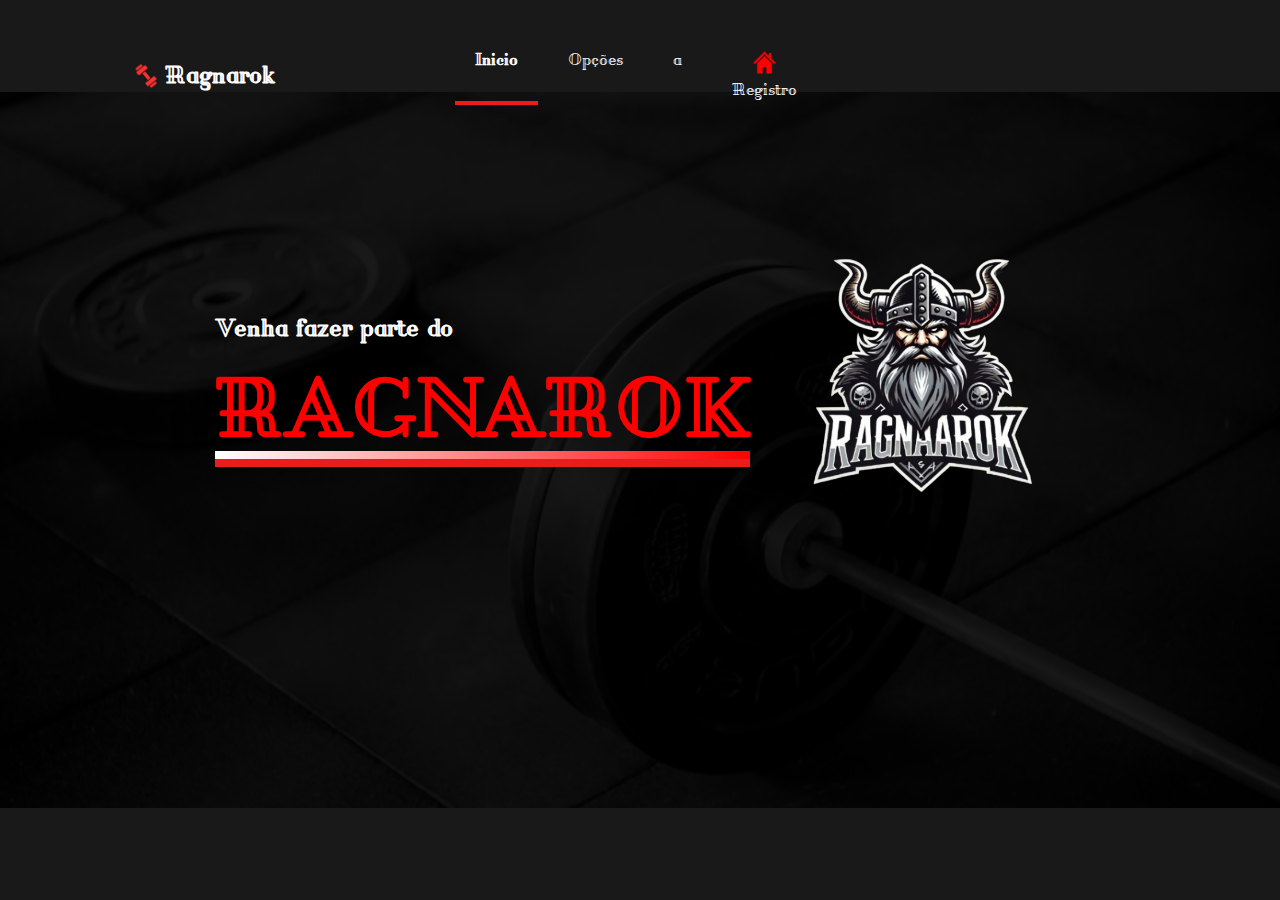
<file: index.html>
<!DOCTYPE html>
<html lang="pt-br">
  <head>
    <meta charset="UTF-8" />
    <meta name="viewport" content="width=device-width, initial-scale=1.0" />
    <title>Ragnarok</title>
    <link rel="stylesheet" href="style.css" />
  </head>
  <body>
    <header>
      <div class="item" name="cabeça" id="nomes">
        <img src="/images/halter.png" alt="" class="halter" />
        <h2>Ragnarok</h2>
        <div class="tabs">
          <div class="tab" id="tab1" onclick="openTab(1)">Inicio</div>
          <div class="tab" id="tab2" onclick="openTab(2)">Opções</div>
          <div class="tab" id="tab3" onclick="openTab(3)">a</div>
          <a href="/pages/login/login.html" class="home"><div><img src="/images/casa.png" alt="" id="casa">Registro</div></a>
        </div>
      </div>
    </header>

    <div class="content">
      <div id="content1" class="tab-content" id="intro-container">
        <div id="letramento">
          <h2 class="palavras">Venha fazer parte do</h2>
          <h1 class="palavras">RAGNAROK</h1>
        </div>
        <img src="/images/logo.png" alt="logo" id="logo" />
      </div>
      

      <div id="content2" class="tab-content">
        <div class="container">
          <div class="item">
            <a href="/pages/treino/treino.html">
            <div class="card">
              <div class="card-content">
                <h2 class="card-title">Treinos</h2>
              </div>
            </div>
            </a>
          </div>
          <div class="item">
            <div class="card" id="card2">
              <div class="card-content">
                <h2 class="card-title-pre">Suplementos</h2>
              </div>
            </div>
          </div>
          <div class="item">
            <div class="card" id="card3">
              <div class="card-content">
                <h2 class="card-title-pre">Calorias</h2>
              </div>
            </div>
          </div>
          <div class="item">4</div>
          <div class="item">5</div>
          <div class="item">6</div>
          <div class="item">7</div>
          <div class="item">8</div>
          <div class="item">9</div>
        </div>
      </div>
      <div id="content3" class="tab-content">

      </div>
    </div>

    <script src="script.js"></script>
  </body>
</html>
</file>
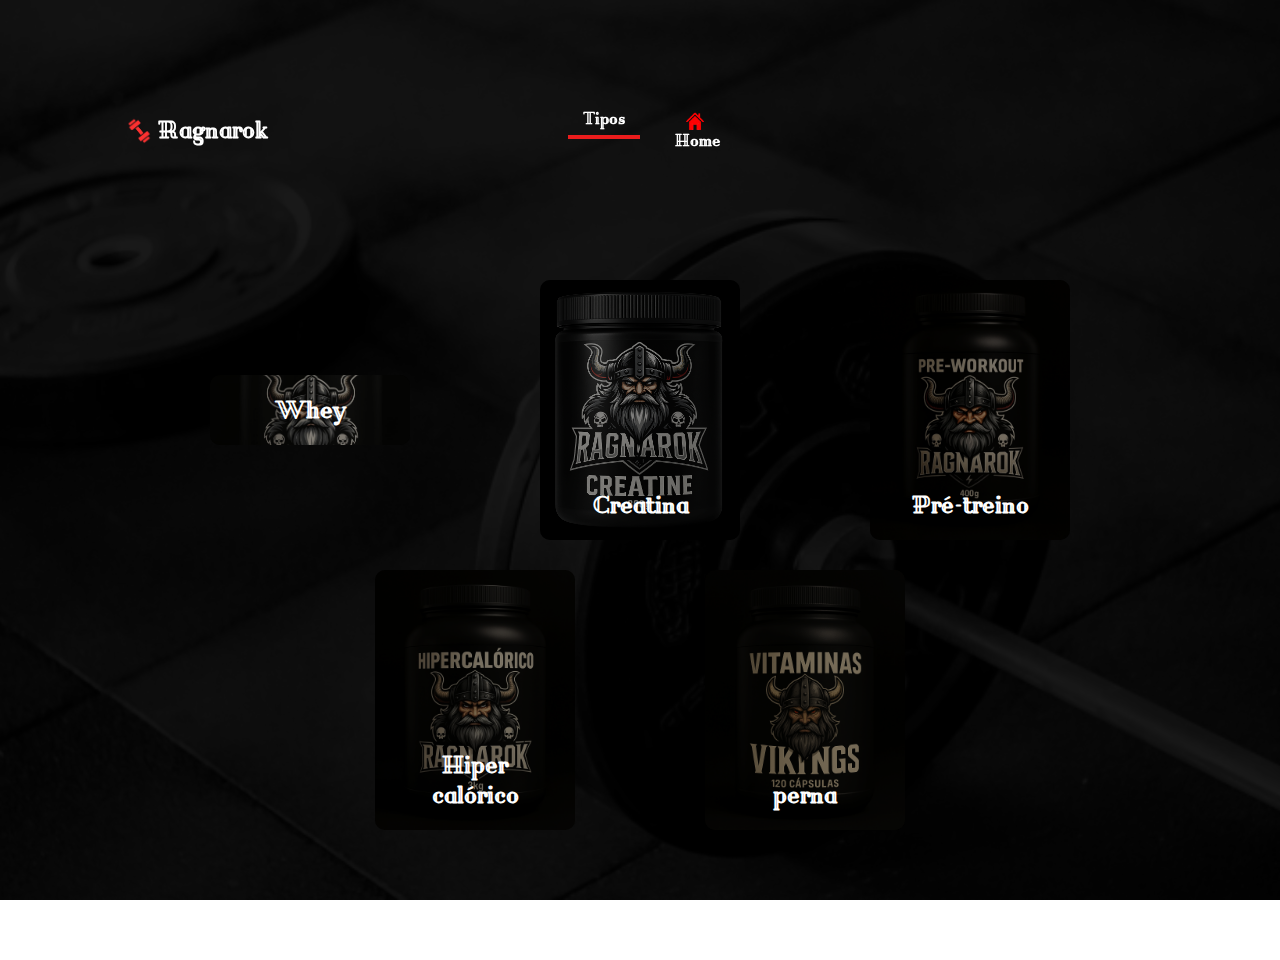
<file: testes.html>
<!DOCTYPE html>
<html lang="pt-br">
  <head>
    <meta charset="UTF-8" />
    <meta name="viewport" content="width=device-width, initial-scale=1.0" />
    <title>Ragnarok</title>
    
    <style>
      @font-face {
  font-family: "Pirou";
  src: url("/font/Pirou-Regular.woff") format("truetype");
  font-weight: normal;
  font-style: normal;
}

* {
  font-family: "Pirou", sans-serif;
  color: white;
  box-sizing: border-box;
  margin: 0;
  padding: 0;
}

a {
  text-decoration: none;
}

html, body {
  height: 100%;
  min-height: 100vh;
  overflow-x: hidden;
  background-image: url("/images/fundo.png");
  background-size: cover;
  background-position: center;
  background-repeat: no-repeat;
  position: relative;
  z-index: 0;
}

body::before {
  content: "";
  position: fixed;
  top: 0;
  left: 0;
  width: 100%;
  height: 100%;
  background: rgba(0, 0, 0, 0.9);
  z-index: -1;
}


#header {
  display: flex;
  align-items: center;
  margin-left: 10%;
  margin-top: 10px;
  position: relative;
}

#nomes {
  display: flex;
  align-items: center;
  margin-left: 10%;
}

.halter {
  position: relative;
  height: 30px;
}

.tabs {
  display: flex;
  justify-content: flex-end;
  margin-left: auto;
  gap: 20px;
}

.tab, .home {
  padding: 5px 15px;
  cursor: pointer;
  text-align: center;
  transition: all 0.3s ease;
  
  text-decoration: none;
  font-weight: bold;
  font-size: 16px;
  left: 300px;
  position: relative;
}

.tab{
  height: 35px;
}

.tab:hover, .home:hover {
  background-color: #333;
}

.tab.active {
  border-bottom: 4px solid #eb1c1c;
}

.home img {
  width: 20px;
  height: 20px;
  vertical-align: middle;
  margin-right: 5px;
}

/* Container dos cards */
.container {
  display: flex;
  flex-wrap: wrap;
  gap: 30px;
  justify-content: center;
  padding: 40px 5%;
  width: 100%;
  height: 100%;
}

/* Card */
.item {
  flex: 1 1 300px;
  max-width: 300px;
  height: 260px;
  display: flex;
  justify-content: center;
  align-items: center;
}

.card {
  position: relative;
  width: 200px;
  height: 100%;
  border-radius: 10px;
  overflow: hidden;
  background-color: rgba(255, 255, 255, 0.05);
  backdrop-filter: blur(4px);
  display: flex;
  align-items: flex-end;
  justify-content: center;
  padding: 20px;
  transition: all 0.3s ease;
  background-size: cover;
  background-position: center;
  bottom: 70px;
}

.card::before {
  content: "";
  position: absolute;
  inset: 0;
  background: rgba(0, 0, 0, 0.4);
  z-index: 0;
}

.card:hover {
  box-shadow: 0 0 20px white;
  transform: scale(1.02);
  cursor: pointer;
}

.card-content {
  position: relative;
  z-index: 1;
  text-align: center;
  width: 100%;
}

.card-title, .card-title-pre {
  font-size: 24px;
  font-weight: bold;
  margin: 0;
  color: #fff;
}

#card1 {
  background-image: url("/images/whey-tema.jpg");
}

/* Cards com imagens específicas */
#card2 {
  background-image: url("/images/cre.png");
}

#card3 {
  background-image: url("/images/pre-treino.png");
}

#card4 {
  background-image: url("/images/hiper-calorico.png");
}

#card5 {
  background-image: url("/images/vitaminas.png");
}

/* Tabs e conteúdo */
.tab-content {
  display: none;
  padding: 20px;
  margin-top: 30px;
}

.tab-content.active {
  display: flex;
  flex-wrap: wrap;
  justify-content: center;
  gap: 30px;
}

/* Responsivo */
@media (max-width: 768px) {
  .item {
    max-width: 90%;
  }

  .tabs {
    flex-direction: column;
    align-items: flex-end;
    margin-top: 10px;
    gap: 10px;
  }

  .tab, .home {
    font-size: 14px;
  }
}

    </style>
  </head>
  <body>
    <header>
      <div class="item" name="cabeça" id="nomes">
        <img src="/images/halter.png" alt="" class="halter" />
        <h2>Ragnarok</h2>
        <div class="tabs">
          <div class="tab" id="tab1" onclick="openTab(1)">Tipos</div>
          
          
          <a href="/index.html" class="home"><div><img src="/images/casa.png" alt="" id="casa">Home</div></a>
        </div>
      </div>
    </header>

    <div class="content">
      <div id="content1" class="tab-content" id="intro-container">
        <div class="container">
          <div class="item">
            <a href="/pages/suplementos/whey/whey.html">
            <div class="card" id="card1">
            <div class="card-content">
            <h2 class="card-title">Whey</h2>
            </div>
            </div>
            </a>
          </div>

          <div class="item">
            <div class="card" id="card2">
              <div class="card-content">
                <h2 class="card-title-pre">Creatina</h2>
              </div>
            </div>
          </div>
          <div class="item">
            <div class="card" id="card3">
              <div class="card-content">
                <h2 class="card-title-pre">Pré-treino</h2>
              </div>
            </div>
          </div>
          
          <div class="item">
            <div class="card" id="card4">
              <div class="card-content">
                <h2 class="card-title-pre">Hiper calórico</h2>
              </div>
            </div>
          </div>
          <div class="item">
            <div class="card" id="card5">
              <div class="card-content">
                <h2 class="card-title-pre">perna</h2>
              </div>
            </div>
            
          
        </div>
      </div>
      <div id="content2" class="tab-content">
        <div class="container">
          <div class="item">
            <div class="card">
              <div class="card-content">
                <h2 class="card-title">Treinos</h2>
              </div>
            </div>
          </div>
          <div class="item">
            <div class="card" id="card2">
              <div class="card-content">
                <h2 class="card-title-pre">Suplementos</h2>
              </div>
            </div>
          </div>
          <div class="item">
            <div class="card" id="card3">
              <div class="card-content">
                <h2 class="card-title-pre">Calorias</h2>
              </div>
            </div>
          </div>
          <div class="item">4</div>
          <div class="item">5</div>
          <div class="item">6</div>
          <div class="item">7</div>
          <div class="item">8</div>
          <div class="item">9</div>
          aaaaaaaaaaaaaaaaa
        </div>
      </div>
      
    </div>

    <script>
      // Função para mudar a aba ativa e exibir o conteúdo correto
function openTab(tabIndex) {
    // Remover a classe 'active' de todas as abas e conteúdos
    const tabs = document.querySelectorAll('.tab');
    const contents = document.querySelectorAll('.tab-content');

    tabs.forEach(tab => tab.classList.remove('active'));
    contents.forEach(content => content.classList.remove('active'));

    // Adicionar a classe 'active' na aba e conteúdo selecionados
    document.getElementById('tab' + tabIndex).classList.add('active');
    document.getElementById('content' + tabIndex).classList.add('active');
}

// Abre a primeira aba por padrão
openTab(1);

    </script>
  </body>
</html>
</file>
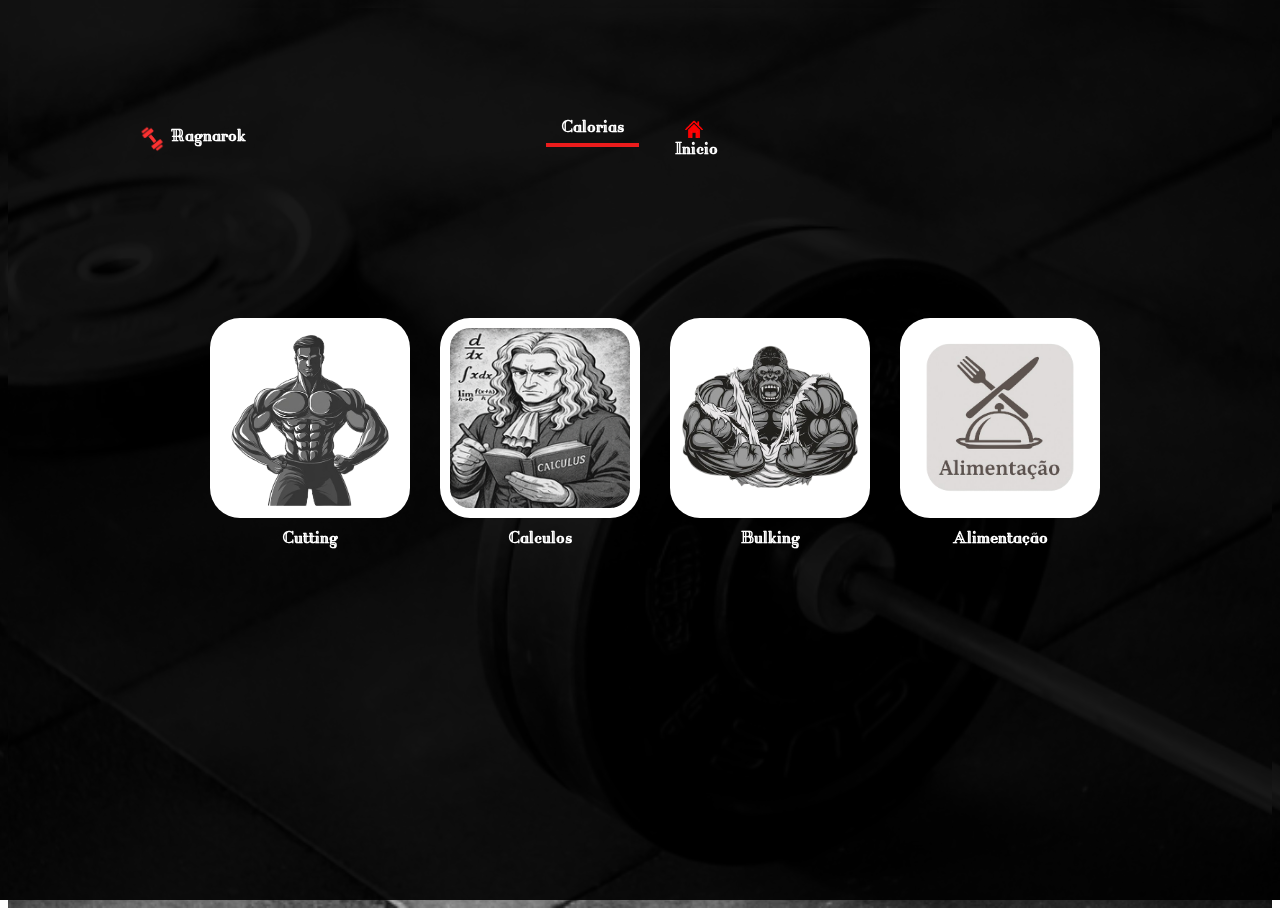
<file: pages/calorias/calorias.html>
<!DOCTYPE html>
<html lang="pt-br">
  <head>
    <meta charset="UTF-8" />
    <meta name="viewport" content="width=device-width, initial-scale=1.0" />
    <title>Ragnarok</title>
    <link rel="stylesheet" href="calorias.css" />
  </head>
  <body>
    <header>
      <div class="item" name="cabeça" id="nomes">
        <img src="/images/halter.png" alt="" class="halter" />
        <h2 id="title">Ragnarok</h2>
        <div class="tabs">
          <div class="tab" id="tab1" onclick="openTab(1)">Calorias</div>
          
          <a href="/index.html" class="home"><div><img src="/images/casa.png" alt="" id="casa">Inicio</div></a>
        </div>
      </div>
    </header>

    <div class="content">
      <div id="content1" class="tab-content" id="intro-container">
        <a href="supino-incli/supino-incli.html" id="a-supino-incli">
          <div id="supino-incli" class="card-gif">
            <img src="/images/homem-masculo.png" alt="" class="img-gif">
            <h2>Cutting</h2>
          </div>
        </a>
        <a href="nutrição/nutrição.html">
          <div id="supino-reto" class="card-gif">
            <img src="/images/newton_manga_200x200.png" alt="" class="img-gif">
            <h2>Calculos</h2>
          </div>
        </a>
        <div id="crossover" class="card-gif">
          <img src="/images/gorila-masculo.png" alt="" class="img-gif">
          <h2>Bulking</h2>
        </div>
        <a href="nutrição/nutrição.html">
          <div id="supino-reto" class="card-gif">
            <img src="/images/prato.png" alt="" class="img-gif">
            <h2>Alimentação</h2>
          </div>
        </a>
        
      </div>
   

      
    </div>

    <script src="calorias.js"></script>
  </body>
</html>
</file>
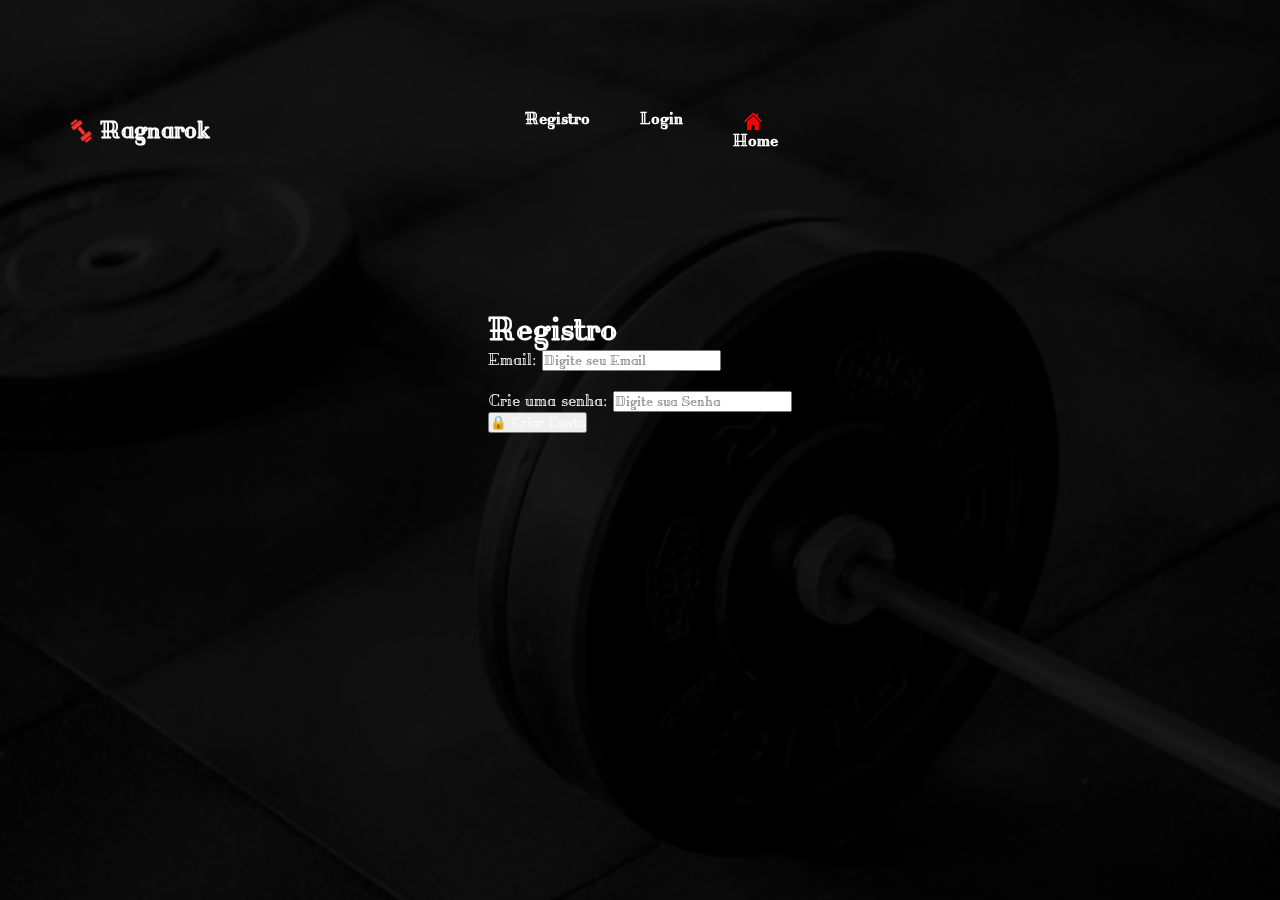
<file: pages/login/login.html>
<!DOCTYPE html>
<html lang="pt-br">
  <head>
    <meta charset="UTF-8" />
    <meta name="viewport" content="width=device-width, initial-scale=1.0" />
    <title>Ragnarok</title>
    <link rel="stylesheet" href="login.css" />
  </head>
  <body>
    <header>
      <div class="item" name="cabeça" id="nomes">
        <img src="/images/halter.png" alt="" class="halter" />
        <h2>Ragnarok</h2>


        <div class="tabs" id="menu">
          <div class="tab" id="tab1" onclick="openTab(1)">Registro</div>
          <div class="tab" id="tab2" onclick="openTab(2)">Login</div>
          <a href="/index.html" class="home"><div><img src="/images/casa.png" alt="" id="casa">Home</div></a>
        </div>
      </div>
    </header>

    <div class="content">
      <form action="" id="content1" class="tab-content active">
        <div class="content-reg">
          <h1>Registro</h1>
          <label for="email">Email:</label>
          <input type="email" id="email" placeholder="Digite seu Email"/>
          <br>
          <br>
          <label for="senha">Crie uma senha:</label>
          <input type="password" id="senha" placeholder="Digite sua Senha"/>
          <br>

          <button type="submit">
  🔒 Criar Conta
</button>

    </form>
      </div>

      <div id="content2" class="tab-content">
        <div class="content-reg">
          <h1>Login</h1>
          <label for="email-login">Email:</label>
          <input type="text" id="email-login" />
          <br>
          <br>
          <label for="senha-login">Senha:</label>
          <input type="password" id="senha-login" />
        </div>
      </div>
    </div>

    <script src="login.js">
      function openTab(tabNumber) {
        document.querySelectorAll('.tab-content').forEach(el => el.classList.remove('active'));
        document.getElementById('content' + tabNumber).classList.add('active');
      }
    </script>
  </body>
</html>
</file>
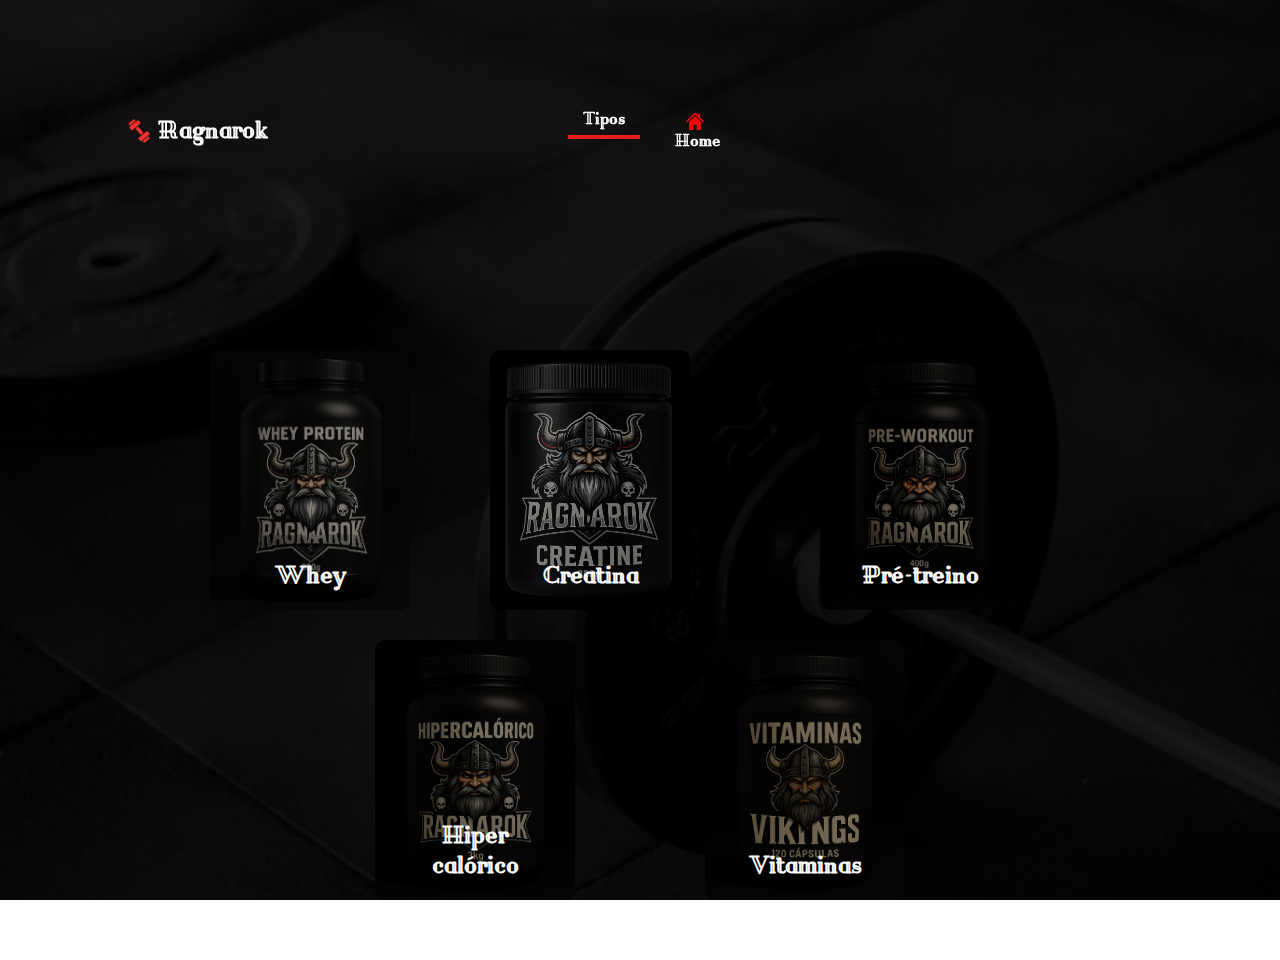
<file: pages/suplementos/suple.html>
<!DOCTYPE html>
<html lang="pt-br">
  <head>
    <meta charset="UTF-8" />
    <meta name="viewport" content="width=device-width, initial-scale=1.0" />
    <title>Ragnarok</title>
    <link rel="stylesheet" href="suple.css" />
  </head>
  <body>
    <header>
      <div class="item" name="cabeça" id="nomes">
        <img src="/images/halter.png" alt="" class="halter" />
        <h2>Ragnarok</h2>
        <div class="tabs">
          <div class="tab" id="tab1" onclick="openTab(1)">Tipos</div>

          <a href="/index.html" class="home"
            ><div><img src="/images/casa.png" alt="" id="casa" />Home</div></a
          >
        </div>
      </div>
    </header>

    <div class="content">
      <div id="content1" class="tab-content" id="intro-container">
        <div class="container">
          <a href="/pages/suplementos/whey/whey.html">
            <div class="item">
              <div class="card" id="card1">
                <div class="card-content">
                  <h2 class="card-title">Whey</h2>
                </div>
              </div>
            </div>
          </a>
          <div class="item">
            <div class="card" id="card2">
              <div class="card-content">
                <h2 class="card-title-pre">Creatina</h2>
              </div>
            </div>
          </div>
          <div class="item">
            <div class="card" id="card3">
              <div class="card-content">
                <h2 class="card-title-pre">Pré-treino</h2>
              </div>
            </div>
          </div>
          <div class="item">
            <div class="card" id="card4">
              <div class="card-content">
                <h2 class="card-title-pre">Hiper calórico</h2>
              </div>
            </div>
          </div>
          <div class="item">
            <div class="card" id="card5">
              <div class="card-content">
                <h2 class="card-title-pre">Vitaminas</h2>
              </div>
            </div>
          </div>
        </div>
        <!-- <--- ESTA DIV ESTAVA FALTANDO --> 
      </div>
      <div id="content2" class="tab-content">
        <div class="container">
          <div class="item">
            <div class="card">
              <div class="card-content">
                <h2 class="card-title">Treinos</h2>
              </div>
            </div>
          </div>
          <div class="item">
            <div class="card" id="card2">
              <div class="card-content">
                <h2 class="card-title-pre">Suplementos</h2>
              </div>
            </div>
          </div>
          <div class="item">
            <div class="card" id="card3">
              <div class="card-content">
                <h2 class="card-title-pre">Calorias</h2>
              </div>
            </div>
          </div>
          <div class="item">4</div>
          <div class="item">5</div>
          <div class="item">6</div>
          <div class="item">7</div>
          <div class="item">8</div>
          <div class="item">9</div>
          aaaaaaaaaaaaaaaaa
        </div>
      </div>
    </div>

    <script src="suple.js"></script>
  </body>
</html>
</file>
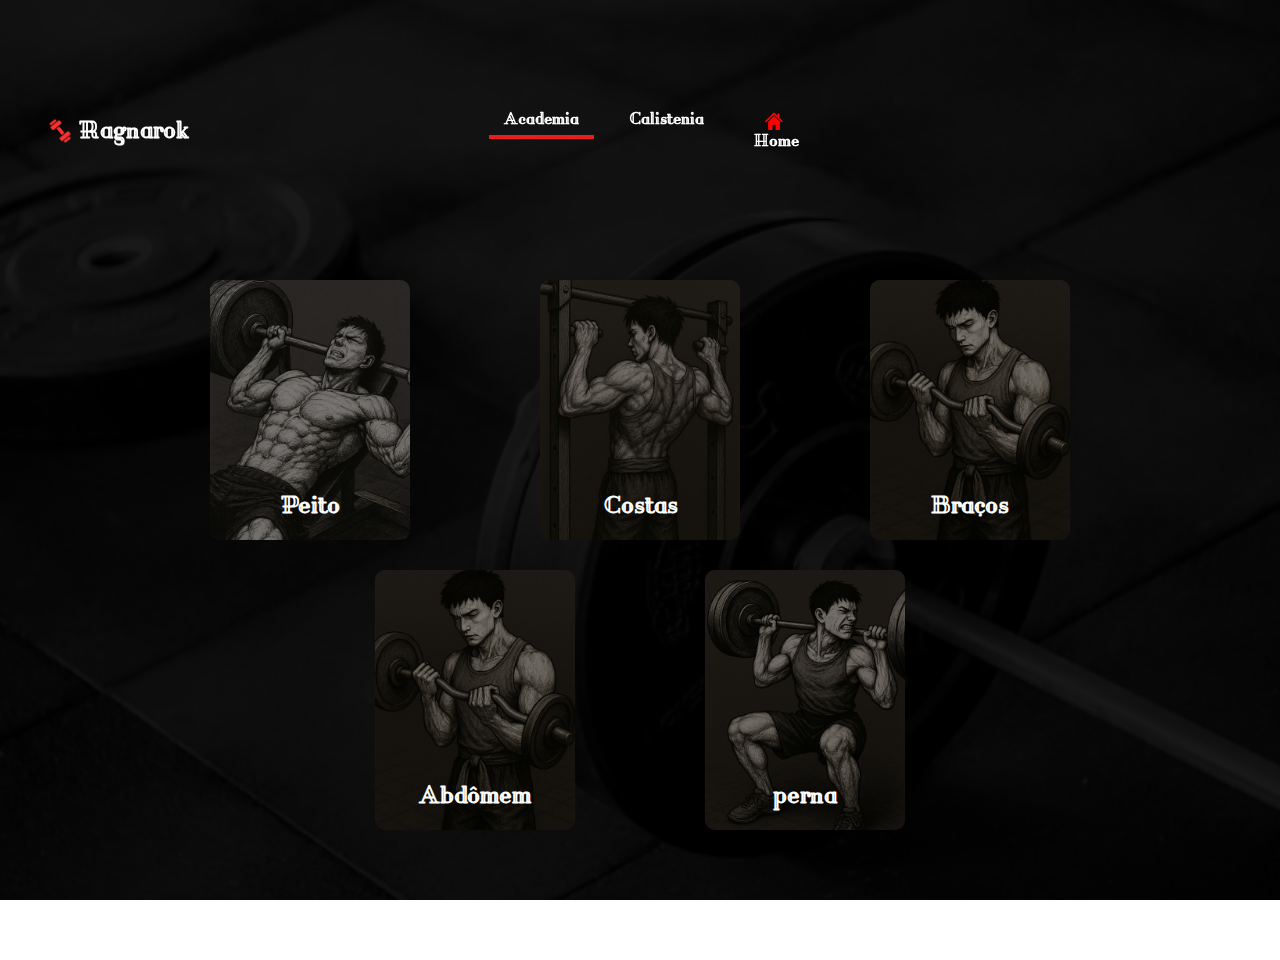
<file: pages/treino/treino.html>
<!DOCTYPE html>
<html lang="pt-br">
  <head>
    <meta charset="UTF-8" />
    <meta name="viewport" content="width=device-width, initial-scale=1.0" />
    <title>Ragnarok</title>
    <link rel="stylesheet" href="treino.css" />
  </head>
  <body>
    <header>
      <div class="item" name="cabeça" id="nomes">
        <img src="/images/halter.png" alt="" class="halter" />
        <h2>Ragnarok</h2>
        <div class="tabs">
          <div class="tab" id="tab1" onclick="openTab(1)">Academia</div>
          <div class="tab" id="tab2" onclick="openTab(2)">Calistenia</div>
          <a href="/index.html" class="home"><div><img src="/images/casa.png" alt="" id="casa">Home</div></a>
        </div>
      </div>
    </header>

    <div class="content">
      <div id="content1" class="tab-content" id="intro-container">
        <div class="container">
          <div class="item">
            <div class="card" id="card1">
              <div class="card-content">
                <h2 class="card-title">Peito</h2>
              </div>
            </div>
          </div>
          <div class="item">
            <div class="card" id="card2">
              <div class="card-content">
                <h2 class="card-title-pre">Costas</h2>
              </div>
            </div>
          </div>
          <div class="item">
            <div class="card" id="card3">
              <div class="card-content">
                <h2 class="card-title-pre">Braços</h2>
              </div>
            </div>
          </div>
          
          <div class="item">
            <div class="card" id="card4">
              <div class="card-content">
                <h2 class="card-title-pre">Abdômem</h2>
              </div>
            </div>
          </div>
          <div class="item">
            <div class="card" id="card5">
              <div class="card-content">
                <h2 class="card-title-pre">perna</h2>
              </div>
            </div>
            
          
        </div>
      </div>
      <div id="content2" class="tab-content">
        <div class="container">
          <div class="item">
            <div class="card">
              <div class="card-content">
                <h2 class="card-title">Treinos</h2>
              </div>
            </div>
          </div>
          <div class="item">
            <div class="card" id="card2">
              <div class="card-content">
                <h2 class="card-title-pre">Suplementos</h2>
              </div>
            </div>
          </div>
          <div class="item">
            <div class="card" id="card3">
              <div class="card-content">
                <h2 class="card-title-pre">Calorias</h2>
              </div>
            </div>
          </div>
          <div class="item">4</div>
          <div class="item">5</div>
          <div class="item">6</div>
          <div class="item">7</div>
          <div class="item">8</div>
          <div class="item">9</div>
          aaaaaaaaaaaaaaaaa
        </div>
      </div>
      
    </div>

    <script src="treino.js"></script>
  </body>
</html>
</file>
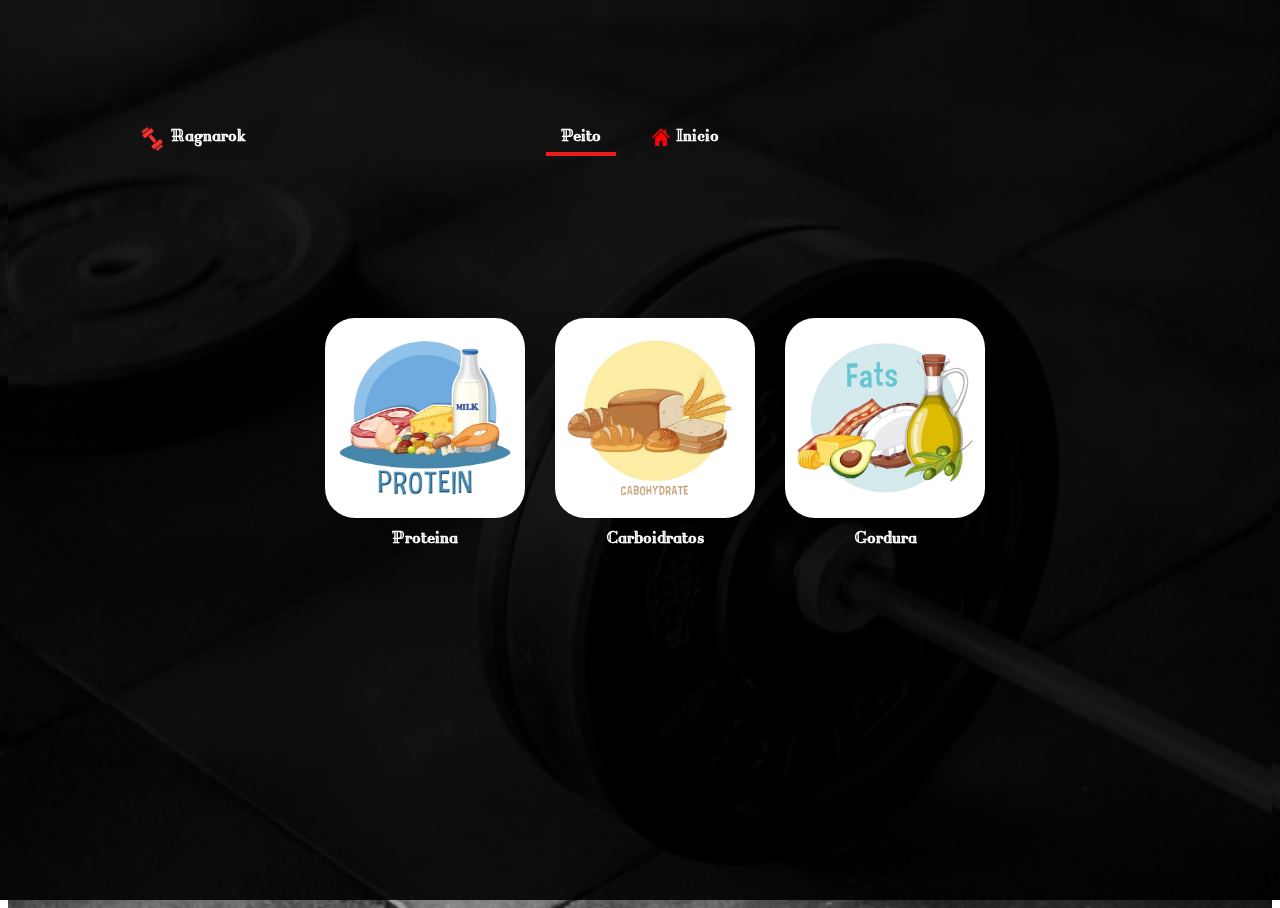
<file: pages/calorias/nutrição/nutrição.html>
<!DOCTYPE html>
<html lang="pt-br">
  <head>
    <meta charset="UTF-8" />
    <meta name="viewport" content="width=device-width, initial-scale=1.0" />
    <title>Ragnarok</title>
    <link rel="stylesheet" href="nutrição.css" />
  </head>
  <body>
    <header>
      <div class="item" name="cabeça" id="nomes">
        <img src="/images/halter.png" alt="" class="halter" />
        <h2 id="title">Ragnarok</h2>
        <div class="tabs">
          <div class="tab" id="tab1" onclick="openTab(1)">Peito</div>
          
          <a href="/index.html" class="home"><div><img src="/images/casa.png" alt="" id="casa">Inicio</div></a>
        </div>
      </div>
    </header>

    <div class="content">
      <div id="content1" class="tab-content" id="intro-container">
        <a href="proteina/proteina.html" id="a-supino-incli">
          <div id="supino-incli" class="card-gif">
            <img src="/images/proteina.png" alt="" class="img-gif">
            <h2>Proteina</h2>
          </div>
        </a>
        <div id="supino-reto" class="card-gif">
          <img src="/images/carboidratos.png" alt="" class="img-gif">
          <h2>Carboidratos</h2>
        </div>
        <div id="crossover" class="card-gif">
          <img src="/images/fats.png" alt="" class="img-gif">
          <h2>Gordura</h2>
        </div>
        
        
      </div>
   

      
    </div>

    <script src="nutrição.js"></script>
  </body>
</html>
</file>
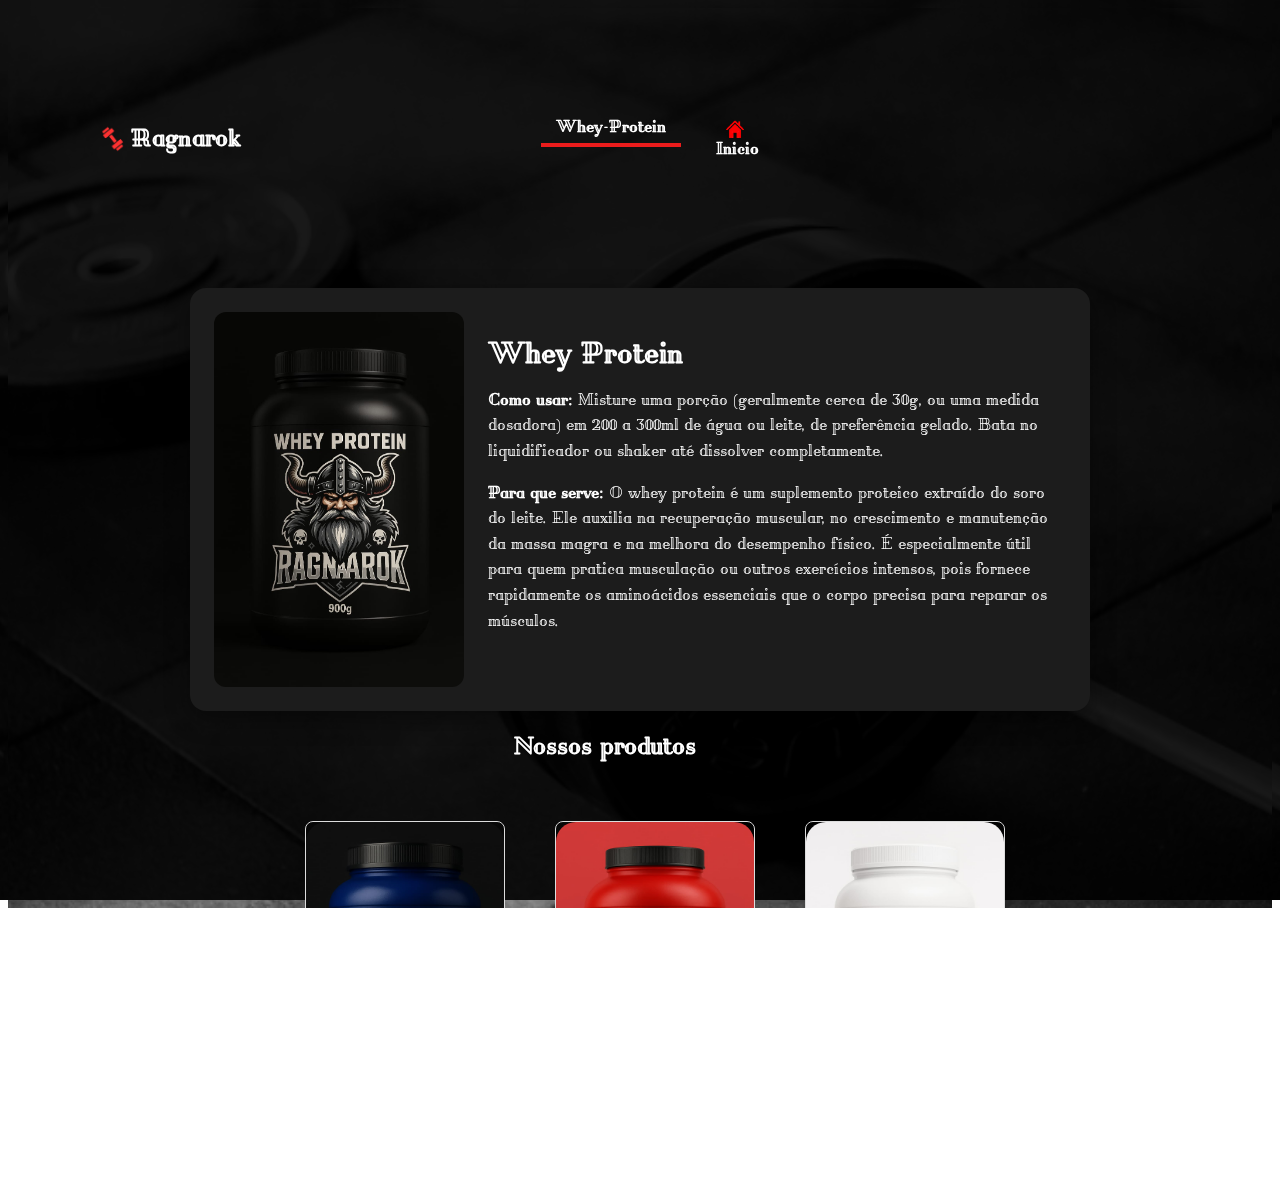
<file: pages/suplementos/whey/whey.html>
<!DOCTYPE html>
<html lang="pt-br">
  <head>
    <meta charset="UTF-8" />
    <meta name="viewport" content="width=device-width, initial-scale=1.0" />
    <title>Ragnarok</title>
    <link rel="stylesheet" href="whey.css" />
  </head>
  <body>
    <header>
      <div class="item" name="cabeça" id="nomes">
        <img src="/images/halter.png" alt="" class="halter" />
        <h2 id="title">Ragnarok</h2>
        <div class="tabs">
          <div class="tab" id="tab1" onclick="openTab(1)">Whey-Protein</div>
          
          <a href="/index.html" class="home"><div><img src="/images/casa.png" alt="" id="casa">Inicio</div></a>
        </div>
      </div>
    </header>
    <div class="content">
      <div class="card-exercicio-detalhado">
  <img src="/images/whey-tema.jpg" alt="Supino inclinado com halteres">
  <div class="texto-exercicio">
    <h2>Whey Protein</h2> 
    <p><strong>Como usar:</strong> Misture uma porção (geralmente cerca de 30g, ou uma medida dosadora) em 200 a 300ml de água ou leite, de preferência gelado. Bata no liquidificador ou shaker até dissolver completamente.</p> 
    <p><strong>Para que serve:</strong> O whey protein é um suplemento proteico extraído do soro do leite. Ele auxilia na recuperação muscular, no crescimento e manutenção da massa magra e na melhora do desempenho físico. É especialmente útil para quem pratica musculação ou outros exercícios intensos, pois fornece rapidamente os aminoácidos essenciais que o corpo precisa para reparar os músculos.</p>
  </div>
</div>



    <div class="content">
      <h2 id="nss-pr">Nossos produtos</h2>
      <div id="content1" class="tab-content" id="intro-container">
           <div class="card">
    <img src="/images/whey choco.jpg" alt="Whey Chocolate" />
    <h2>Whey Chocolate</h2>
  </div>

  <div class="card">
    <img src="/images/whey strawberry .jpg" alt="Whey Morango" />
    <h2>Whey Morango</h2>
  </div>

  <div class="card">
    <img src="/images/whey baunilha.jpg" alt="Whey Baunilha" />
    <h2>Whey Baunilha</h2>
  </div>
        </div> 
    </div>

    <script src="whey.js"></script>
  </body>
</html>
</file>
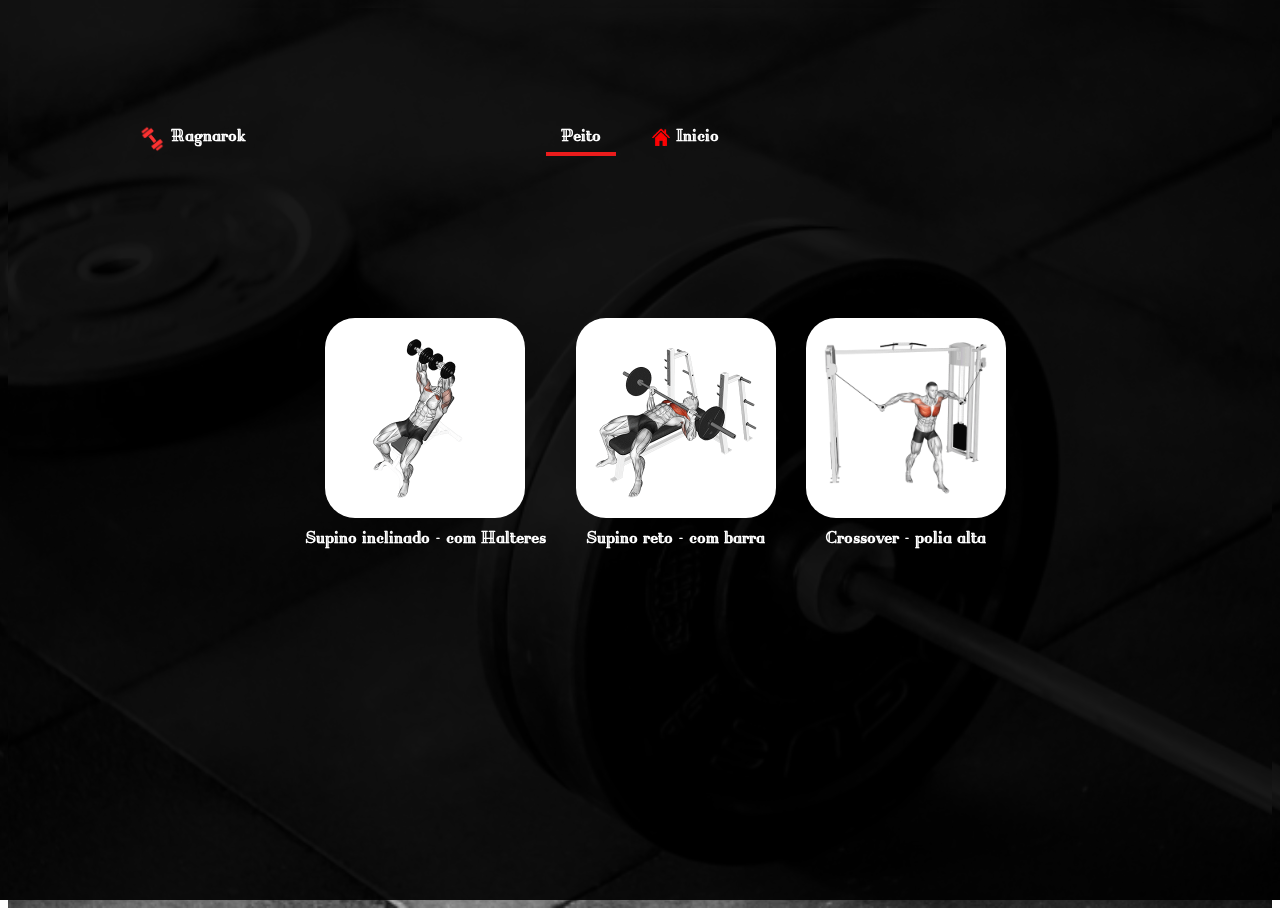
<file: pages/treino/peito/exercicios.html>
<!DOCTYPE html>
<html lang="pt-br">
  <head>
    <meta charset="UTF-8" />
    <meta name="viewport" content="width=device-width, initial-scale=1.0" />
    <title>Ragnarok</title>
    <link rel="stylesheet" href="exercicios.css" />
  </head>
  <body>
    <header>
      <div class="item" name="cabeça" id="nomes">
        <img src="/images/halter.png" alt="" class="halter" />
        <h2 id="title">Ragnarok</h2>
        <div class="tabs">
          <div class="tab" id="tab1" onclick="openTab(1)">Peito</div>
          
          <a href="/index.html" class="home"><div><img src="/images/casa.png" alt="" id="casa">Inicio</div></a>
        </div>
      </div>
    </header>

    <div class="content">
      <div id="content1" class="tab-content" id="intro-container">
        <a href="supino-incli/supino-incli.html" id="a-supino-incli">
          <div id="supino-incli" class="card-gif">
            <img src="/images/gifs/dumbbell-incline-bench-press.gif" alt="" class="img-gif">
            <h2>Supino inclinado - com Halteres</h2>
          </div>
        </a>
        <div id="supino-reto" class="card-gif">
          <img src="/images/gifs/barbell-bench-press.gif" alt="" class="img-gif">
          <h2>Supino reto - com barra</h2>
        </div>
        <div id="crossover" class="card-gif">
          <img src="/images/gifs/crucifixo-crossover-alto.gif" alt="" class="img-gif">
          <h2>Crossover - polia alta</h2>
        </div>
      </div>
   

      
    </div>

    <script src="exercicios.js"></script>
  </body>
</html>
</file>
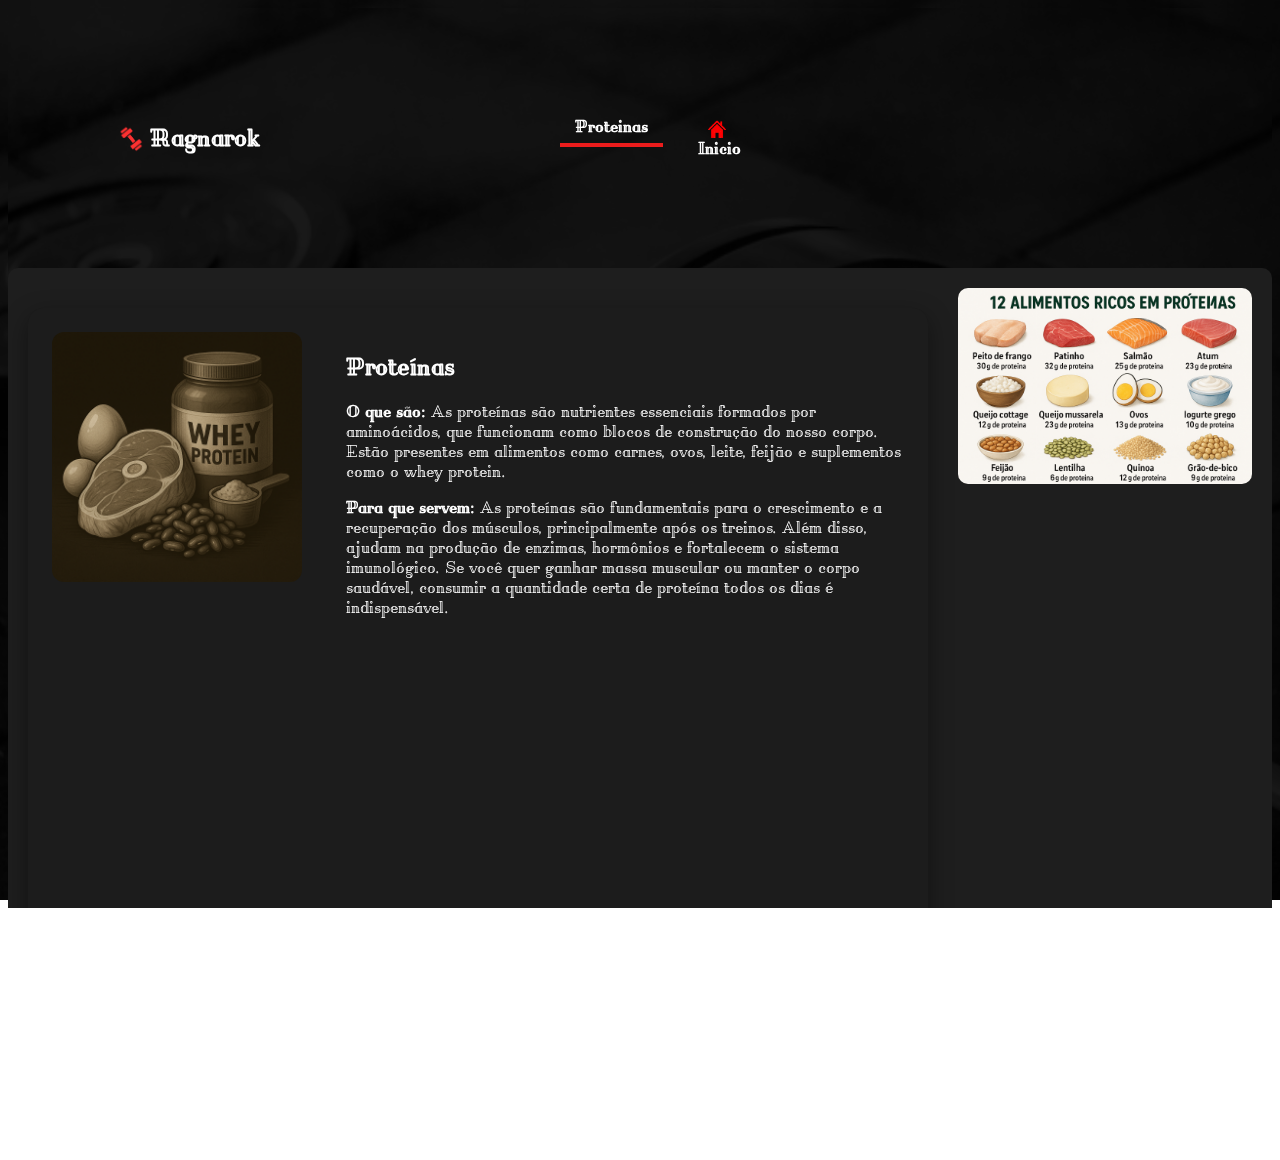
<file: pages/calorias/nutrição/proteina/proteina.html>
<!DOCTYPE html>
<html lang="pt-br">
  <head>
    <meta charset="UTF-8" />
    <meta name="viewport" content="width=device-width, initial-scale=1.0" />
    <title>Ragnarok</title>
    <link rel="stylesheet" href="proteina.css" />
  </head>
  <body>
    <header>
      <div class="item" name="cabeça" id="nomes">
        <img src="/images/halter.png" alt="" class="halter" />
        <h2 id="title">Ragnarok</h2>
        <div class="tabs">
          <div class="tab" id="tab1" onclick="openTab(1)">Proteinas
          </div>
          
          <a href="/index.html" class="home"><div><img src="/images/casa.png" alt="" id="casa">Inicio</div></a>
        </div>
      </div>
    </header>

    <div class="container">
        
      <div class="card-exercicio-detalhado">
      <img src="/images/protein2.png" alt="Supino inclinado com halteres">
      <div class="texto">
    <h2>Proteínas</h2>
  <p><strong>O que são:</strong> As proteínas são nutrientes essenciais formados por aminoácidos, que funcionam como blocos de construção do nosso corpo. Estão presentes em alimentos como carnes, ovos, leite, feijão e suplementos como o whey protein.</p>
  <p><strong>Para que servem:</strong> As proteínas são fundamentais para o crescimento e a recuperação dos músculos, principalmente após os treinos. Além disso, ajudam na produção de enzimas, hormônios e fortalecem o sistema imunológico. Se você quer ganhar massa muscular ou manter o corpo saudável, consumir a quantidade certa de proteína todos os dias é indispensável.</p>
  </div>
  
</div>
    <div class="image">
            <img src="/images/proteinas3(fileira).png" alt="" id="proteinas">
    </div>
 
    </div>

    <script src="proteina.js"></script>
  </body>
</html>
</file>
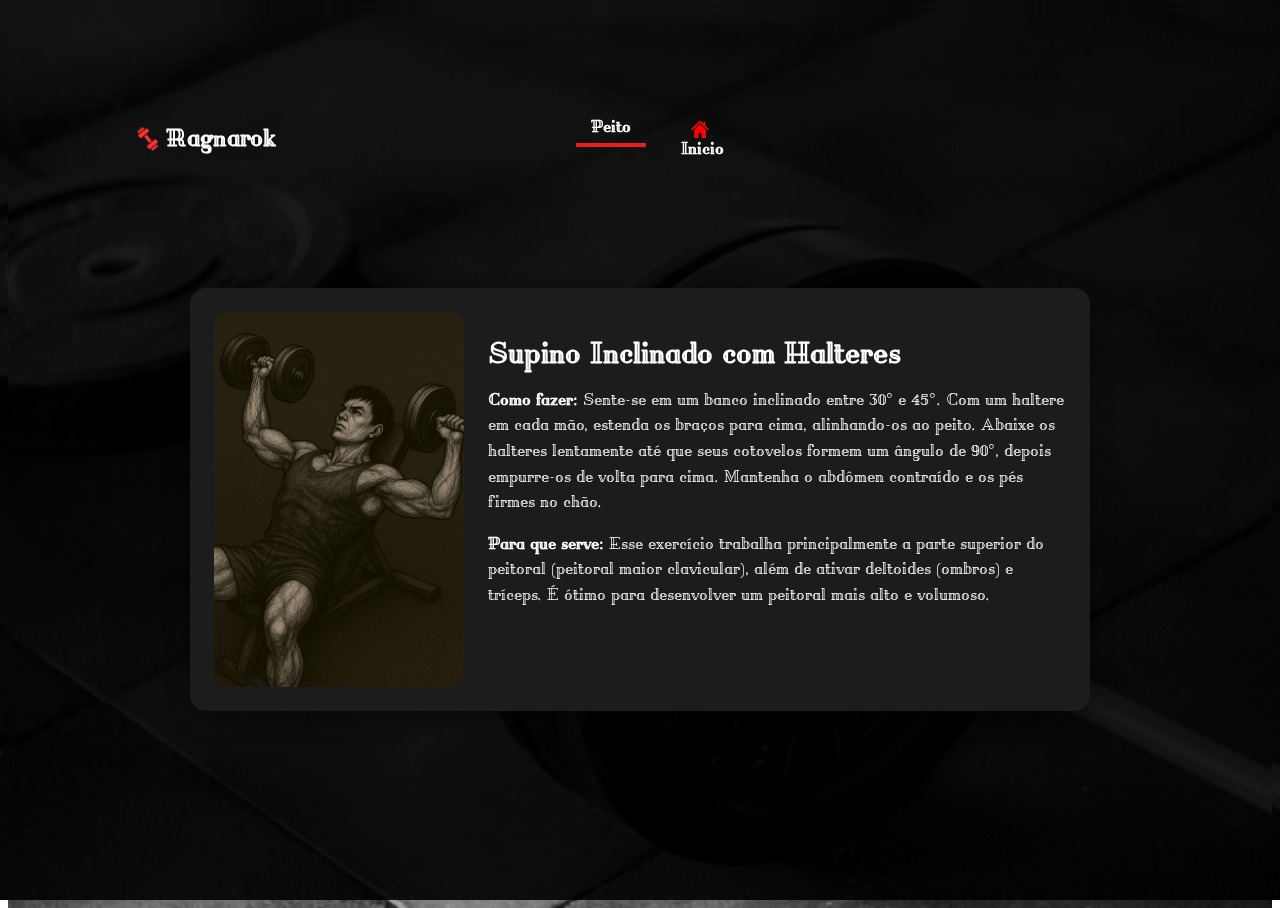
<file: pages/treino/peito/supino-incli/supino-incli.html>
<!DOCTYPE html>
<html lang="pt-br">
  <head>
    <meta charset="UTF-8" />
    <meta name="viewport" content="width=device-width, initial-scale=1.0" />
    <title>Ragnarok</title>
    <link rel="stylesheet" href="supino-incli.css" />
  </head>
  <body>
    <header>
      <div class="item" name="cabeça" id="nomes">
        <img src="/images/halter.png" alt="" class="halter" />
        <h2 id="title">Ragnarok</h2>
        <div class="tabs">
          <div class="tab" id="tab1" onclick="openTab(1)">Peito</div>
          
          <a href="/index.html" class="home"><div><img src="/images/casa.png" alt="" id="casa">Inicio</div></a>
        </div>
      </div>
    </header>

    <div class="content">
      <div class="card-exercicio-detalhado">
  <img src="/images/peito2.png" alt="Supino inclinado com halteres">
  <div class="texto-exercicio">
    <h2>Supino Inclinado com Halteres</h2>
    <p><strong>Como fazer:</strong> Sente-se em um banco inclinado entre 30° e 45°. Com um haltere em cada mão, estenda os braços para cima, alinhando-os ao peito. Abaixe os halteres lentamente até que seus cotovelos formem um ângulo de 90°, depois empurre-os de volta para cima. Mantenha o abdômen contraído e os pés firmes no chão.</p>
    <p><strong>Para que serve:</strong> Esse exercício trabalha principalmente a parte superior do peitoral (peitoral maior clavicular), além de ativar deltoides (ombros) e tríceps. É ótimo para desenvolver um peitoral mais alto e volumoso.</p>
  </div>
</div>
    </div>

    <script src="supino-incli.js"></script>
  </body>
</html>
</file>
<file: style.css>
@font-face {
  font-family: "Pirou";
  src: url("font/Pirou-Regular.woff") format("woff");
  font-weight: normal;
  font-style: normal;
}

* {
  font-family: "Pirou", sans-serif;
  color: white;
  box-sizing: border-box;
}

body {
  background-image: url("/images/fundo.png");
  background-size: cover;
  background-position: center;
  background-repeat: no-repeat;
  background-size: 100%;
  margin: 0;
  padding: 0;
  height: 100%;
}

body::before {
  content: "";
  position: absolute;
  top: 0;
  left: 0;
  width: 100%;
  height: 100%;
  background: rgba(0, 0, 0, 0.9);
  z-index: -1;

}

html, body {
  height: auto;
  min-height: 100vh; /* garante que o fundo cubra a tela */
  overflow-x: hidden;
}


#header {
  display: flex;
  align-items: center;
  margin-left: 10%;
  margin-top: 10px;
  position: relative;
}

#nomes {
  display: flex;
  align-items: center;
  margin-left: 10%;
  margin-top: 40px;
}

.halter {
  position: relative;
  height: 30px;
}

#intro-container, #content1.active {
  display: flex;
  justify-content: center; /* centraliza tudo */
  align-items: center;      /* alinha verticalmente */
  flex-wrap: wrap;          /* para não estourar em telas pequenas */
  gap: 40px;                /* espaço entre texto e logo */
  margin-top: 100px;
}

#letramento {
  max-width: 600px;
  text-align: left;
  position: static; /* remove posicionamento antigo */

  
}

#logo {
  height: 300px;
  margin: 0;
  position: static; /* remove left, bottom, etc */
  
}




h1 {
  font-size: 80px;
  color: red;
  border-bottom: 8px solid #eb1c1c;
  margin: 0;
  padding: 0;
  line-height: 1.2;
  position: relative;
}

h1::after {
  content: "";
  position: absolute;
  bottom: 0;
  left: 0;
  width: 100%;
  height: 8px;
  background: linear-gradient(to right, #ffffff, #ff0000);
}

.container {
  display: flex;
  flex-wrap: wrap;
  justify-content: center;
  gap: 20px;
}

.item {
  flex: 1 1 300px;
  max-width: 300px;
}

.card {
  position: relative;
  display: flex;
  flex-direction: column;
  border: 1px solid #ddd;
  border-radius: 8px;
  overflow: hidden;
  transition: box-shadow 0.5s ease;
  margin: 20px auto;
  width: 90%;
  max-width: 300px;
  height: 300px;
  font-family: Arial, sans-serif;
  align-items: center;
  background-image: url("/images/thiago 2025.jpg");
  background-size: cover;
  background-position: center;
  background-repeat: no-repeat;
  z-index: 0;
}

#card2 {
  background-image: url("/images/pre treino.png");
}

#card3 {
  background-image: url("/images/thiago 2022.png");
}

#card4,
#card5 {
  left: 0;
  position: relative;
}

.card::before,
#card2::before {
  content: "";
  position: absolute;
  top: 0;
  left: 0;
  width: 100%;
  height: 100%;
  background: rgba(0, 0, 0, 0.3);
  z-index: -1;
}

.card:hover {
  box-shadow: 0px 0px 20px #ffffff;
  cursor: pointer;
}

.card-img {
  width: 120px;
  height: 120px;
  object-fit: cover;
  border-right: 2px solid #ddd;
}

.card-content {
  padding: 15px;
  position: relative;
  top: 220px;
  text-align: center;
}

.card-title,
.card-title-pre {
  font-size: 24px;
  margin: 10px 0;
  color: #ffffff;
}

.card-description {
  font-size: 14px;
  color: #555;
  margin-bottom: 10px;
}

.card-benefits {
  list-style: none;
  padding-left: 0;
  font-size: 14px;
  color: #444;
}

.card-benefits li {
  margin-bottom: 5px;
}

.card-price {
  font-size: 18px;
  font-weight: bold;
  color: #ff0000;
  margin-top: 10px;
  left: 0;
  position: relative;
}

.btn-buy {
  display: inline-block;
  background-color: #007bff;
  color: white;
  padding: 10px 20px;
  text-decoration: none;
  border-radius: 5px;
  font-weight: bold;
  margin-top: 15px;
  margin-right: 4px;
  transition: background-color 0.3s;
}

.btn-buy:hover {
  background-color: #0056b3;
}

#botoes {
  display: flex;
  flex-wrap: wrap;
  justify-content: center;
  position: relative;
  top: 80px;
  font-size: small;
  gap: 10px;
}

.tabs {
  display: flex;
  flex-direction: row;
  justify-content: center;
  position: relative;
  margin-left: auto;
  margin-right: auto;
  flex-wrap: nowrap;
  gap: 10px;
  left: 60%;
}

.tab {
  padding: 5px 20px;
  cursor: pointer;
  text-align: center;
  transition: background-color 0.3s;
  position: relative;
  height: auto;
}

.tab:hover {
  background-color: #ddd;
}

.tab.active {
  color: white;
  font-weight: bold;
  border-bottom: 4px solid #eb1c1c;
}





.tab-content {
  display: none;
  padding: 20px;
  width: 100%;
  margin-top: 10px; /* valor padrão ou ajustável conforme layout */
  position: static; /* ou simplesmente remova essa linha */
  
}



.tab-content.active {
  display: block;
  
}

.home {
  padding: 5px 20px;
  cursor: pointer;
  text-align: center;
  transition: background-color 0.3s;
  position: relative;
  text-decoration: none;
}

.home:hover {
  background-color: #ddd;
}

#casa {
  width: 25px;
  height: 25px;
}



/* RESPONSIVIDADE */
@media (max-width: 1024px) {
  #header,
  #nomes {
    flex-direction: column;
    margin-left: 5%;
    align-items: flex-start;
  }

  #logo,
  #letramento {
    position: static;
    margin: 20px auto;
    left: 0;
    top: 0;
  }

  .container {
    flex-direction: row;
    justify-content: center;
  }

  .card {
    left: 0;
    margin: 10px auto;
  }

  .tabs {
    flex-direction: column;
    margin-left: 0;
    align-items: center;
  }

  .tab {
    left: 0;
    margin: 5px 0;
  }

  .home {
    left: 0;
    margin: 10px auto;
  }
}

@media (max-width: 600px) {
  h1 {
    font-size: 40px;
    text-align: center;
  }

  .card-content {
    top: 150px;
    padding: 10px;
  }

}
</file>
<file: pages/calorias/calorias.css>
@font-face {
  font-family: "Pirou";
  src: url("/font/Pirou-Regular.woff") format("truetype");
  font-weight: normal;
  font-style: normal;
}

* {
  font-family: "Pirou", sans-serif;
  color: white;
  box-sizing: border-box;
}

html, body {
  height: 100%;
  min-height: 100vh;
  overflow-x: hidden;
  background-image: url("/images/fundo.png");
  background-size: cover;
  background-position: center;
  background-repeat: no-repeat;
  position: relative;
  z-index: 0;
}

body::before {
  content: "";
  position: fixed;
  top: 0;
  left: 0;
  width: 100%;
  height: 100%;
  background: rgba(0, 0, 0, 0.9);
  z-index: -1;
}


#header {
  display: flex;
  align-items: center;
  margin-left: 10%;
  margin-top: 10px;
  position: relative;
}

#nomes {
  display: flex;
  align-items: center;
  margin-left: 10%;
}

.halter {
  position: relative;
  height: 30px;
}

.tabs {
  display: flex;
  justify-content: flex-end;
  margin-left: auto;
  gap: 20px;
}

.tab, .home {
  padding: 5px 15px;
  cursor: pointer;
  text-align: center;
  transition: all 0.3s ease;
  
  text-decoration: none;
  font-weight: bold;
  font-size: 16px;
  left: 300px;
  position: relative;
}

.tab{
  height: 35px;
}

.tab:hover, .home:hover {
  background-color: #333;
}

.tab.active {
  border-bottom: 4px solid #eb1c1c;
}

.home img {
  width: 20px;
  height: 20px;
  vertical-align: middle;
  margin-right: 5px;
}

/* Container dos cards */
.container {
  display: flex;
  flex-wrap: wrap;
  gap: 30px;
  justify-content: center;
  padding: 40px 5%;
  width: 100%;
  height: 100%;
}

/* Card */
.item {
  flex: 1 1 300px;
  max-width: 300px;
  height: 260px;
  display: flex;
  justify-content: center;
  align-items: center;
}

.card {
  position: relative;
  display: flex;
  flex-direction: column;
  justify-content: flex-end;
  border: 1px solid #ddd;
  border-radius: 8px;
  overflow: hidden;
  transition: box-shadow 0.5s ease;
  margin: 20px auto;
  width: 90%;
  max-width: 80%;
  height: 100%;
  font-family: Arial, sans-serif;
  align-items: center;
  outline: none;
  margin: 10px;  
  
  background-size: cover;
  background-position: center;
  background-repeat: no-repeat;
  z-index: 0;
}



.item a {
  display: block;
  width: 100%;
  height: 100%;
  outline: none;
  border: none;
  text-decoration: none;
}


#card1 {
  background-image: url("/images/thiago\ 2025.jpg");
}
#card2 {
  background-image: url("/images/pre treino.png");
}

#card3 {
  background-image: url("/images/thiago 2022.png");
}

#card4,
#card5 {
  left: 0;
  position: relative;
}

.card::before,
#card2::before {
  content: "";
  position: absolute;
  top: 0;
  left: 0;
  width: 100%;
  height: 100%;
  background: rgba(0, 0, 0, 0.3);
  z-index: -1;
}

.card:hover {
  box-shadow: 0px 0px 20px #ffffff;
  cursor: pointer;
}

.card-img {
  width: 120px;
  height: 120px;
  object-fit: cover;
  border-right: 2px solid #ddd;
}

.card-content {
  padding: 15px;
  text-align: center;
  position: relative; /* REMOVA o top */
}


.card-title,
.card-title-pre {
  font-size: 24px;
  margin: 10px 0;
  color: #ffffff;
}

.card-description {
  font-size: 14px;
  color: #555;
  margin-bottom: 10px;
}

.card-benefits {
  list-style: none;
  padding-left: 0;
  font-size: 14px;
  color: #444;
}

.card-benefits li {
  margin-bottom: 5px;
}

#nomezao {
  color: red;
  outline: red;

}

#letramento {
  max-width: 600px;
  text-align: left;
  position: static; /* remove posicionamento antigo */
}

#logo {
  height: 300px;
  margin: 0;
  position: static; /* remove left, bottom, etc */

  
}

h1 {
  font-size: 80px;
  color: red;
  margin: 0;
  padding: 0;
  line-height: 1.2;
  position: relative;
}

h1::after {
  content: "";
  position: absolute;
  bottom: 0;
  left: 0;
  width: 100%;
  height: 8px;
  background: linear-gradient(to right, #ffffff, #ff0000);
}





/* Tabs e conteúdo */
.tab-content {
  display: none;
  padding: 20px;
  margin-top: 30px;
   display: flex;
  flex-direction: flex; /* um abaixo do outro */
  align-items: flex-start; /* alinha à esquerda */
  margin-left: 30px; /* opcional: afasta da borda da tela */
}

.tab-content.active {
  display: flex;
  flex-wrap: wrap;
  justify-content: center;
  gap: 30px;
}

.img-gif {
  width: 200px;
  height: 200px;
  object-fit: contain; /* ou 'cover' se quiser preencher */
  border-radius: 30px;
  background-color: white;
  padding: 10px;
}

.img-gif::before {
  content: "";
  position: absolute;
  inset: 0;
  background: rgba(0, 0, 0, 0.4);
  z-index: 0;
}

.img-gif:hover {
  box-shadow: 0 0 20px white;
  transform: scale(1.02);
  transition: 1s;
  cursor: pointer;
}

.card-gif {
  display: flex;
  flex-direction: column;
  align-items: center;
  justify-content: center;
  text-align: center;
  max-width: 250px;
}

.card-gif:hover {
  transform: scale(1.05); /* aumenta levemente o card */
  transition: 0.5s;
}

.card-gif::after{
  transform: scale(1.05); /* aumenta levemente o card */
  transition: 0.5s;
}

a{
  text-decoration: none;
}

h2 {
  margin-top: 10px;
  font-size: 16px;
  color: white
}



#supino-incli {
    display: flex;
    flex-direction: column;
    
}

/* Responsivo */
@media (max-width: 768px) {
  .item {
    max-width: 90%;
  }

  .tabs {
    flex-direction: column;
    align-items: flex-end;
    margin-top: 10px;
    gap: 10px;
  }

  .tab, .home {
    font-size: 14px;
  }
}
</file>
<file: pages/login/login.css>
@font-face {
  font-family: "Pirou";
  src: url("/font/Pirou-Regular.woff") format("truetype");
  font-weight: normal;
  font-style: normal;
}

* {
  font-family: "Pirou", sans-serif;
  color: white;
  box-sizing: border-box;
  margin: 0;
  padding: 0;
}

html, body {
  height: 100%;
  min-height: 100vh;
  overflow-x: hidden;
  background-image: url("/images/fundo.png");
  background-size: cover;
  background-position: center;
  background-repeat: no-repeat;
  position: relative;
  z-index: 0;
}

body::before {
  content: "";
  position: fixed;
  top: 0;
  left: 0;
  width: 100%;
  height: 100%;
  background: rgba(0, 0, 0, 0.9);
  z-index: -1;
}


#header {
  display: flex;
  align-items: center;
  margin-left: 10%;
  margin-top: 10px;
  position: relative;
}

#nomes {
  display: flex;
  align-items: center;
  margin-left: 10%;
}

.halter {
  position: relative;
  height: 30px;
}

.tabs {
  display: flex;
  justify-content: flex-end;
  margin-left: auto;
  gap: 20px;
}

.tab, .home {
  padding: 5px 15px;
  cursor: pointer;
  text-align: center;
  transition: all 0.3s ease;
  
  text-decoration: none;
  font-weight: bold;
  font-size: 16px;
  left: 300px;
  position: relative;
}

.tab{
  height: 35px;
}

.tab:hover, .home:hover {
  background-color: #333;
}

.tab.active {
  border-bottom: 4px solid #eb1c1c;
}

.home img {
  width: 20px;
  height: 20px;
  vertical-align: middle;
  margin-right: 5px;
}

/* Container dos cards */
.container {
  display: flex;
  flex-wrap: wrap;
  gap: 30px;
  justify-content: center;
  padding: 40px 5%;
  width: 100%;
  height: 100%;
}

/* Card */
.item {
  flex: 1 1 300px;
  max-width: 300px;
  height: 260px;
  display: flex;
  justify-content: center;
  align-items: center;
}

.card {
  position: relative;
  width: 200px;
  height: 100%;
  border-radius: 10px;
  overflow: hidden;
  background-color: rgba(255, 255, 255, 0.05);
  backdrop-filter: blur(4px);
  display: flex;
  align-items: flex-end;
  justify-content: center;
  padding: 20px;
  transition: all 0.3s ease;
  background-size: cover;
  background-position: center;
  bottom: 70px;
}

.card::before {
  content: "";
  position: absolute;
  inset: 0;
  background: rgba(0, 0, 0, 0.4);
  z-index: 0;
}

.card:hover {
  box-shadow: 0 0 20px white;
  transform: scale(1.02);
  cursor: pointer;
}

.card-content {
  position: relative;
  z-index: 1;
  text-align: center;
  width: 100%;
}

.card-title, .card-title-pre {
  font-size: 24px;
  font-weight: bold;
  margin: 0;
  color: #fff;
}

#card1 {
  background-image: url("/images/peito.png");
}

/* Cards com imagens específicas */
#card2 {
  background-image: url("/images/costas.png");
}

#card3 {
  background-image: url("/images/braço.png");
}

#card4 {
  background-image: url("/images/braço.png");
}

#card5 {
  background-image: url("/images/agachamento.png");
}

/* Tabs e conteúdo */
.tab-content {
  display: none;
  padding: 20px;
  margin-top: 30px;
}

.tab-content.active {
  display: flex;
  flex-wrap: wrap;
  justify-content: center;
  gap: 30px;
}

/* Responsivo */
@media (max-width: 768px) {
  .item {
    max-width: 90%;
  }

  .tabs {
    flex-direction: column;
    align-items: flex-end;
    margin-top: 10px;
    gap: 10px;
  }

  .tab, .home {
    font-size: 14px;
  }
}
</file>
<file: pages/suplementos/suple.css>
@font-face {
  font-family: "Pirou";
  src: url("/font/Pirou-Regular.woff") format("truetype");
  font-weight: normal;
  font-style: normal;
}

* {
  font-family: "Pirou", sans-serif;
  color: white;
  box-sizing: border-box;
  margin: 0;
  padding: 0;
}

a {
  text-decoration: none;
}

html, body {
  height: 100%;
  min-height: 100vh;
  overflow-x: hidden;
  background-image: url("/images/fundo.png");
  background-size: cover;
  background-position: center;
  background-repeat: no-repeat;
  position: relative;
  z-index: 0;
}

body::before {
  content: "";
  position: fixed;
  top: 0;
  left: 0;
  width: 100%;
  height: 100%;
  background: rgba(0, 0, 0, 0.9);
  z-index: -1;
}


#header {
  display: flex;
  align-items: center;
  margin-left: 10%;
  margin-top: 10px;
  position: relative;
}

#nomes {
  display: flex;
  align-items: center;
  margin-left: 10%;
}

.halter {
  position: relative;
  height: 30px;
}

.tabs {
  display: flex;
  justify-content: flex-end;
  margin-left: auto;
  gap: 20px;
}

.tab, .home {
  padding: 5px 15px;
  cursor: pointer;
  text-align: center;
  transition: all 0.3s ease;
  
  text-decoration: none;
  font-weight: bold;
  font-size: 16px;
  left: 300px;
  position: relative;
}

.tab{
  height: 35px;
}

.tab:hover, .home:hover {
  background-color: #333;
}

.tab.active {
  border-bottom: 4px solid #eb1c1c;
}

.home img {
  width: 20px;
  height: 20px;
  vertical-align: middle;
  margin-right: 5px;
}

/* Container dos cards */
.container {
  display: flex;
  flex-wrap: wrap;
  gap: 30px;
  justify-content: center;
  padding: 40px 5%;
  width: 100%;
  height: 100%;
}

/* Card */
.item {
  flex: 1 1 300px;
  max-width: 300px;
  height: 260px;
  display: flex;
  justify-content: center;
  align-items: center;
}

.card {
  position: relative;
  width: 200px;
  height: 100%;
  border-radius: 10px;
  overflow: hidden;
  background-color: rgba(255, 255, 255, 0.05);
  backdrop-filter: blur(4px);
  display: flex;
  align-items: flex-end;
  justify-content: center;
  padding: 20px;
  transition: all 0.3s ease;
  background-size: cover;
  background-position: center;
  
}

.card::before {
  content: "";
  position: absolute;
  inset: 0;
  background: rgba(0, 0, 0, 0.4);
  z-index: 0;
}

.card:hover {
  box-shadow: 0 0 20px white;
  transform: scale(1.02);
  cursor: pointer;
}

.card-content {
  position: relative;
  z-index: 1;
  text-align: center;
  width: 100%;
}

.card-title, .card-title-pre {
  font-size: 24px;
  font-weight: bold;
  margin: 0;
  color: #fff;
}

#card1 {
  background-image: url("/images/whey-tema.jpg");
}

/* Cards com imagens específicas */
#card2 {
  background-image: url("/images/cre.png");
}

#card3 {
  background-image: url("/images/pre-treino.png");
}

#card4 {
  background-image: url("/images/hiper-calorico.png");
}

#card5 {
  background-image: url("/images/vitaminas.png");
}

/* Tabs e conteúdo */
.tab-content {
  display: none;
  padding: 20px;
  margin-top: 30px;
}

.tab-content.active {
  display: flex;
  flex-wrap: wrap;
  justify-content: center;
  gap: 30px;
}

/* Responsivo */
@media (max-width: 768px) {
  .item {
    max-width: 90%;
  }

  .tabs {
    flex-direction: column;
    align-items: flex-end;
    margin-top: 10px;
    gap: 10px;
  }

  .tab, .home {
    font-size: 14px;
  }
}
</file>
<file: pages/treino/treino.css>
@font-face {
  font-family: "Pirou";
  src: url("/font/Pirou-Regular.woff") format("truetype");
  font-weight: normal;
  font-style: normal;
}

* {
  font-family: "Pirou", sans-serif;
  color: white;
  box-sizing: border-box;
  margin: 0;
  padding: 0;
}

html, body {
  height: 100%;
  min-height: 100vh;
  overflow-x: hidden;
  background-image: url("/images/fundo.png");
  background-size: cover;
  background-position: center;
  background-repeat: no-repeat;
  position: relative;
  z-index: 0;
}

body::before {
  content: "";
  position: fixed;
  top: 0;
  left: 0;
  width: 100%;
  height: 100%;
  background: rgba(0, 0, 0, 0.9);
  z-index: -1;
}


#header {
  display: flex;
  align-items: center;
  margin-left: 10%;
  margin-top: 10px;
  position: relative;
}

#nomes {
  display: flex;
  align-items: center;
  margin-left: 10%;
  

}

.halter {
  position: relative;
  height: 30px;
}

.tabs {
  display: flex;
  justify-content: flex-end;
  margin-left: auto;
  gap: 20px;
}

.tab, .home {
  padding: 5px 15px;
  cursor: pointer;
  text-align: center;
  transition: all 0.3s ease;
  
  text-decoration: none;
  font-weight: bold;
  font-size: 16px;
  left: 300px;
  position: relative;
}

.tab{
  height: 35px;
}

.tab:hover, .home:hover {
  background-color: #333;
}

.tab.active {
  border-bottom: 4px solid #eb1c1c;
}

.home img {
  width: 20px;
  height: 20px;
  vertical-align: middle;
  margin-right: 5px;
}

/* Container dos cards */
.container {
  display: flex;
  flex-wrap: wrap;
  gap: 30px;
  justify-content: center;
  padding: 40px 5%;
  width: 100%;
  height: 100%;
}

/* Card */
.item {
  flex: 1 1 300px;
  max-width: 300px;
  height: 260px;
  display: flex;
  justify-content: center;
  align-items: center;
}

.card {
  position: relative;
  width: 200px;
  height: 100%;
  border-radius: 10px;
  overflow: hidden;
  background-color: rgba(255, 255, 255, 0.05);
  backdrop-filter: blur(4px);
  display: flex;
  align-items: flex-end;
  justify-content: center;
  padding: 20px;
  transition: all 0.3s ease;
  background-size: cover;
  background-position: center;
  bottom: 70px;
}

.card::before {
  content: "";
  position: absolute;
  inset: 0;
  background: rgba(0, 0, 0, 0.4);
  z-index: 0;
}

.card:hover {
  box-shadow: 0 0 20px white;
  transform: scale(1.02);
  cursor: pointer;
}

.card-content {
  position: relative;
  z-index: 1;
  text-align: center;
  width: 100%;
}

.card-title, .card-title-pre {
  font-size: 24px;
  font-weight: bold;
  margin: 0;
  color: #fff;
}

#card1 {
  background-image: url("/images/peito.png");
}

/* Cards com imagens específicas */
#card2 {
  background-image: url("/images/costas.png");
}

#card3 {
  background-image: url("/images/braço.png");
}

#card4 {
  background-image: url("/images/braço.png");
}

#card5 {
  background-image: url("/images/agachamento.png");
}

/* Tabs e conteúdo */
.tab-content {
  display: none;
  padding: 20px;
  margin-top: 30px;
}

.tab-content.active {
  display: flex;
  flex-wrap: wrap;
  justify-content: center;
  gap: 30px;
}

/* Responsivo */
@media (max-width: 768px) {
  .item {
    max-width: 90%;
  }

  .tabs {
    flex-direction: column;
    align-items: flex-end;
    margin-top: 10px;
    gap: 10px;
  }

  .tab, .home {
    font-size: 14px;
  }
}
</file>
<file: pages/calorias/nutrição/nutrição.css>
@font-face {
  font-family: "Pirou";
  src: url("/font/Pirou-Regular.woff") format("truetype");
  font-weight: normal;
  font-style: normal;
}

* {
  font-family: "Pirou", sans-serif;
  color: white;
  box-sizing: border-box;
}

html, body {
  height: 100%;
  min-height: 100vh;
  overflow-x: hidden;
  background-image: url("/images/fundo.png");
  background-size: cover;
  background-position: center;
  background-repeat: no-repeat;
  position: relative;
  z-index: 0;
}

body::before {
  content: "";
  position: fixed;
  top: 0;
  left: 0;
  width: 100%;
  height: 100%;
  background: rgba(0, 0, 0, 0.9);
  z-index: -1;
}


#header {
  display: flex;
  align-items: center;
  margin-left: 10%;
  margin-top: 10px;
  position: relative;
}

#nomes {
  display: flex;
  align-items: center;
  margin-left: 10%;
}

.halter {
  position: relative;
  height: 30px;
}

.tabs {
  display: flex;
  justify-content: flex-end;
  margin-left: auto;
  gap: 20px;
}

.tab, .home {
  padding: 5px 15px;
  cursor: pointer;
  text-align: center;
  transition: all 0.3s ease;
  
  text-decoration: none;
  font-weight: bold;
  font-size: 16px;
  left: 300px;
  position: relative;
}

.tab{
  height: 35px;
}

.tab:hover, .home:hover {
  background-color: #333;
}

.tab.active {
  border-bottom: 4px solid #eb1c1c;
}

.home img {
  width: 20px;
  height: 20px;
  vertical-align: middle;
  margin-right: 5px;
}

/* Container dos cards */
.container {
  display: flex;
  flex-wrap: wrap;
  gap: 30px;
  justify-content: center;
  padding: 40px 5%;
  width: 100%;
  height: 100%;
}

/* Card */
.item {
  flex: 1 1 300px;
  max-width: 300px;
  height: 260px;
  display: flex;
  justify-content: center;
  align-items: center;
}

.card {
  position: relative;
  display: flex;
  flex-direction: column;
  justify-content: flex-end;
  border: 1px solid #ddd;
  border-radius: 8px;
  overflow: hidden;
  transition: box-shadow 0.5s ease;
  margin: 20px auto;
  width: 90%;
  max-width: 80%;
  height: 100%;
  font-family: Arial, sans-serif;
  align-items: center;
  outline: none;
  margin: 10px;  
  
  background-size: cover;
  background-position: center;
  background-repeat: no-repeat;
  z-index: 0;
}



.item a {
  display: block;
  width: 100%;
  height: 100%;
  outline: none;
  border: none;
  text-decoration: none;
}


#card1 {
  background-image: url("/images/thiago\ 2025.jpg");
}
#card2 {
  background-image: url("/images/pre treino.png");
}

#card3 {
  background-image: url("/images/thiago 2022.png");
}

#card4,
#card5 {
  left: 0;
  position: relative;
}

.card::before,
#card2::before {
  content: "";
  position: absolute;
  top: 0;
  left: 0;
  width: 100%;
  height: 100%;
  background: rgba(0, 0, 0, 0.3);
  z-index: -1;
}

.card:hover {
  box-shadow: 0px 0px 20px #ffffff;
  cursor: pointer;
}

.card-img {
  width: 120px;
  height: 120px;
  object-fit: cover;
  border-right: 2px solid #ddd;
}

.card-content {
  padding: 15px;
  text-align: center;
  position: relative; /* REMOVA o top */
}


.card-title,
.card-title-pre {
  font-size: 24px;
  margin: 10px 0;
  color: #ffffff;
}

.card-description {
  font-size: 14px;
  color: #555;
  margin-bottom: 10px;
}

.card-benefits {
  list-style: none;
  padding-left: 0;
  font-size: 14px;
  color: #444;
}

.card-benefits li {
  margin-bottom: 5px;
}

#nomezao {
  color: red;
  outline: red;

}

#letramento {
  max-width: 600px;
  text-align: left;
  position: static; /* remove posicionamento antigo */
}

#logo {
  height: 300px;
  margin: 0;
  position: static; /* remove left, bottom, etc */

  
}

h1 {
  font-size: 80px;
  color: red;
  margin: 0;
  padding: 0;
  line-height: 1.2;
  position: relative;
}

h1::after {
  content: "";
  position: absolute;
  bottom: 0;
  left: 0;
  width: 100%;
  height: 8px;
  background: linear-gradient(to right, #ffffff, #ff0000);
}





/* Tabs e conteúdo */
.tab-content {
  display: none;
  padding: 20px;
  margin-top: 30px;
   display: flex;
  flex-direction: flex; /* um abaixo do outro */
  align-items: flex-start; /* alinha à esquerda */
  margin-left: 30px; /* opcional: afasta da borda da tela */
}

.tab-content.active {
  display: flex;
  flex-wrap: wrap;
  justify-content: center;
  gap: 30px;
}

.img-gif {
  width: 200px;
  height: 200px;
  object-fit: contain; /* ou 'cover' se quiser preencher */
  border-radius: 30px;
  background-color: white;
  padding: 10px;
}

.img-gif::before {
  content: "";
  position: absolute;
  inset: 0;
  background: rgba(0, 0, 0, 0.4);
  z-index: 0;
}

.img-gif:hover {
  box-shadow: 0 0 20px white;
  transform: scale(1.02);
  transition: 1s;
  cursor: pointer;
}

.card-gif {
  display: flex;
  flex-direction: column;
  align-items: center;
  justify-content: center;
  text-align: center;
  max-width: 250px;
}

.card-gif:hover {
  transform: scale(1.05); /* aumenta levemente o card */
  transition: 0.5s;
}

.card-gif::after{
  transform: scale(1.05); /* aumenta levemente o card */
  transition: 0.5s;
}

a{
  text-decoration: none;
}

h2 {
  margin-top: 10px;
  font-size: 16px;
  color: white
}



#supino-incli {
    display: flex;
    flex-direction: column;
    
}

/* Responsivo */
@media (max-width: 768px) {
  .item {
    max-width: 90%;
  }

  .tabs {
    flex-direction: column;
    align-items: flex-end;
    margin-top: 10px;
    gap: 10px;
  }

  .tab, .home {
    font-size: 14px;
  }
}
</file>
<file: pages/suplementos/whey/whey.css>
@font-face {
  font-family: "Pirou";
  src: url("/font/Pirou-Regular.woff") format("truetype");
  font-weight: normal;
  font-style: normal;
}

* {
  font-family: "Pirou", sans-serif;
  color: white;
  box-sizing: border-box;
}

html, body {
  height: 100%;
  min-height: 100vh;
  overflow-x: hidden;
  background-image: url("/images/fundo.png");
  background-size: cover;
  background-position: center;
  background-repeat: no-repeat;
  position: relative;
  z-index: 0;
}

body::before {
  content: "";
  position: fixed;
  top: 0;
  left: 0;
  width: 100%;
  height: 100%;
  background: rgba(0, 0, 0, 0.9);
  z-index: -1;
}


#header {
  display: flex;
  align-items: center;
  margin-left: 10%;
  margin-top: 10px;
  position: relative;
}

#nomes {
  display: flex;
  align-items: center;
  margin-left: 10%;
}

.halter {
  position: relative;
  height: 30px;
}

.tabs {
  display: flex;
  justify-content: flex-end;
  margin-left: auto;
  gap: 20px;
}

.tab, .home {
  padding: 5px 15px;
  cursor: pointer;
  text-align: center;
  transition: all 0.3s ease;
  
  text-decoration: none;
  font-weight: bold;
  font-size: 16px;
  left: 300px;
  position: relative;
}

#tab1 {
    white-space: nowrap;
}

.tab{
  height: 35px;
}

.tab:hover, .home:hover {
  background-color: #333;
}

.tab.active {
  border-bottom: 4px solid #eb1c1c;
}

.home img {
  width: 20px;
  height: 20px;
  vertical-align: middle;
  margin-right: 5px;
}

/* Container dos cards */
.container {
  display: flex;
  flex-wrap: wrap;
  gap: 30px;
  justify-content: center;
  padding: 40px 5%;
  width: 100%;
  height: 100%;
}

/* Card */
.item {
  flex: 1 1 300px;
  max-width: 300px;
  height: 260px;
  display: flex;
  justify-content: center;
  align-items: center;
}

.card {
  position: relative;
  display: flex;
  flex-direction: column;
  justify-content: flex-end;
  border: 1px solid #ddd;
  border-radius: 8px;
  overflow: hidden;
  transition: box-shadow 0.5s ease;
  margin: 20px auto;
  width: 90%;
  max-width: 80%;
  height: 100%;
  font-family: Arial, sans-serif;
  align-items: center;
  outline: none;
  margin: 10px;  
  
  background-size: cover;
  background-position: center;
  background-repeat: no-repeat;
  z-index: 0;
}



.item a {
  display: block;
  width: 100%;
  height: 100%;
  outline: none;
  border: none;
  text-decoration: none;
}

#nss-pr {
  position: relative;
  left: 40%;
}

.card-exercicio-detalhado {
  display: flex;
  align-items: flex-start;
  background-color: #1c1c1c;
  border-radius: 16px;
  box-shadow: 0 8px 24px rgba(0, 0, 0, 0.4);
  padding: 24px;
  color: #fff;
  max-width: 900px;
  margin: 20px auto;
  gap: 24px;
}

.card-exercicio-detalhado img {
  width: 250px;
  height: auto;
  border-radius: 12px;
  object-fit: cover;
}

.texto-exercicio h2 {
  font-size: 1.8rem;
  margin-bottom: 12px;
}

.texto-exercicio p {
  font-size: 1rem;
  line-height: 1.6;
  margin-bottom: 12px;
}

@media (max-width: 768px) {
  .card-exercicio-detalhado {
    flex-direction: column;
    align-items: center;
    text-align: center;
  }

  .card-exercicio-detalhado img {
    width: 100%;
  }
}



#card1 {
  background-image: url("/images/thiago\ 2025.jpg");
}
#card2 {
  background-image: url("/images/pre treino.png");
}

#card3 {
  background-image: url("/images/thiago 2022.png");
}

#card4,
#card5 {
  left: 0;
  position: relative;
}

.card::before,
#card2::before {
  content: "";
  position: absolute;
  top: 0;
  left: 0;
  width: 100%;
  height: 100%;
  background: rgba(0, 0, 0, 0.3);
  z-index: -1;
}

.card:hover {
  box-shadow: 0px 0px 20px #ffffff;
  cursor: pointer;
}


#nomezao {
  color: red;
  outline: red;

}

#letramento {
  max-width: 600px;
  text-align: left;
  position: static; /* remove posicionamento antigo */
}

#logo {
  height: 300px;
  margin: 0;
  position: static; /* remove left, bottom, etc */

  
}

h1 {
  font-size: 80px;
  color: red;
  margin: 0;
  padding: 0;
  line-height: 1.2;
  position: relative;
}

h1::after {
  content: "";
  position: absolute;
  bottom: 0;
  left: 0;
  width: 100%;
  height: 8px;
  background: linear-gradient(to right, #ffffff, #ff0000);
}





/* Tabs e conteúdo */
.tab-content {
  display: none;
  padding: 20px;
  margin-top: 30px;
   display: flex;
  flex-direction: flex; /* um abaixo do outro */
  align-items: flex-start; /* alinha à esquerda */
  margin-left: 30px; /* opcional: afasta da borda da tela */
}

.tab-content.active {
  display: flex;
  flex-wrap: wrap;
  justify-content: center;
  gap: 30px;
}

.container {
  display: flex;
  justify-content: center;
  gap: 40px;
  padding: 40px;
  flex-wrap: wrap;
}

.card {
  display: flex;
  flex-direction: column;
  align-items: center;
  width: 200px;
}

.card img {
  width: 100%;
  border-radius: 20px;
  display: block;
}

.card h2 {
  margin-top: 12px;
  color: white;
  font-size: 18px;
  text-align: center;
  white-space: nowrap;
}

#supino-incli {
    display: flex;
    flex-direction: column;
    
}

/* Responsivo */
@media (max-width: 768px) {
  .item {
    max-width: 90%;
  }

  .tabs {
    flex-direction: column;
    align-items: flex-end;
    margin-top: 10px;
    gap: 10px;
  }

  .tab, .home {
    font-size: 14px;
  }
}
</file>
<file: pages/treino/peito/exercicios.css>
@font-face {
  font-family: "Pirou";
  src: url("/font/Pirou-Regular.woff") format("truetype");
  font-weight: normal;
  font-style: normal;
}

* {
  font-family: "Pirou", sans-serif;
  color: white;
  box-sizing: border-box;
}

html, body {
  height: 100%;
  min-height: 100vh;
  overflow-x: hidden;
  background-image: url("/images/fundo.png");
  background-size: cover;
  background-position: center;
  background-repeat: no-repeat;
  position: relative;
  z-index: 0;
}

body::before {
  content: "";
  position: fixed;
  top: 0;
  left: 0;
  width: 100%;
  height: 100%;
  background: rgba(0, 0, 0, 0.9);
  z-index: -1;
}


#header {
  display: flex;
  align-items: center;
  margin-left: 10%;
  margin-top: 10px;
  position: relative;
}

#nomes {
  display: flex;
  align-items: center;
  margin-left: 10%;
}

.halter {
  position: relative;
  height: 30px;
}

.tabs {
  display: flex;
  justify-content: flex-end;
  margin-left: auto;
  gap: 20px;
}

.tab, .home {
  padding: 5px 15px;
  cursor: pointer;
  text-align: center;
  transition: all 0.3s ease;
  
  text-decoration: none;
  font-weight: bold;
  font-size: 16px;
  left: 300px;
  position: relative;
}

.tab{
  height: 35px;
}

.tab:hover, .home:hover {
  background-color: #333;
}

.tab.active {
  border-bottom: 4px solid #eb1c1c;
}

.home img {
  width: 20px;
  height: 20px;
  vertical-align: middle;
  margin-right: 5px;
}

/* Container dos cards */
.container {
  display: flex;
  flex-wrap: wrap;
  gap: 30px;
  justify-content: center;
  padding: 40px 5%;
  width: 100%;
  height: 100%;
}

/* Card */
.item {
  flex: 1 1 300px;
  max-width: 300px;
  height: 260px;
  display: flex;
  justify-content: center;
  align-items: center;
}

.card {
  position: relative;
  display: flex;
  flex-direction: column;
  justify-content: flex-end;
  border: 1px solid #ddd;
  border-radius: 8px;
  overflow: hidden;
  transition: box-shadow 0.5s ease;
  margin: 20px auto;
  width: 90%;
  max-width: 80%;
  height: 100%;
  font-family: Arial, sans-serif;
  align-items: center;
  outline: none;
  margin: 10px;  
  
  background-size: cover;
  background-position: center;
  background-repeat: no-repeat;
  z-index: 0;
}



.item a {
  display: block;
  width: 100%;
  height: 100%;
  outline: none;
  border: none;
  text-decoration: none;
}


#card1 {
  background-image: url("/images/thiago\ 2025.jpg");
}
#card2 {
  background-image: url("/images/pre treino.png");
}

#card3 {
  background-image: url("/images/thiago 2022.png");
}

#card4,
#card5 {
  left: 0;
  position: relative;
}

.card::before,
#card2::before {
  content: "";
  position: absolute;
  top: 0;
  left: 0;
  width: 100%;
  height: 100%;
  background: rgba(0, 0, 0, 0.3);
  z-index: -1;
}

.card:hover {
  box-shadow: 0px 0px 20px #ffffff;
  cursor: pointer;
}

.card-img {
  width: 120px;
  height: 120px;
  object-fit: cover;
  border-right: 2px solid #ddd;
}

.card-content {
  padding: 15px;
  text-align: center;
  position: relative; /* REMOVA o top */
}


.card-title,
.card-title-pre {
  font-size: 24px;
  margin: 10px 0;
  color: #ffffff;
}

.card-description {
  font-size: 14px;
  color: #555;
  margin-bottom: 10px;
}

.card-benefits {
  list-style: none;
  padding-left: 0;
  font-size: 14px;
  color: #444;
}

.card-benefits li {
  margin-bottom: 5px;
}

#nomezao {
  color: red;
  outline: red;

}

#letramento {
  max-width: 600px;
  text-align: left;
  position: static; /* remove posicionamento antigo */
}

#logo {
  height: 300px;
  margin: 0;
  position: static; /* remove left, bottom, etc */

  
}

h1 {
  font-size: 80px;
  color: red;
  margin: 0;
  padding: 0;
  line-height: 1.2;
  position: relative;
}

h1::after {
  content: "";
  position: absolute;
  bottom: 0;
  left: 0;
  width: 100%;
  height: 8px;
  background: linear-gradient(to right, #ffffff, #ff0000);
}





/* Tabs e conteúdo */
.tab-content {
  display: none;
  padding: 20px;
  margin-top: 30px;
   display: flex;
  flex-direction: flex; /* um abaixo do outro */
  align-items: flex-start; /* alinha à esquerda */
  margin-left: 30px; /* opcional: afasta da borda da tela */
}

.tab-content.active {
  display: flex;
  flex-wrap: wrap;
  justify-content: center;
  gap: 30px;
}

.img-gif {
  width: 200px;
  height: 200px;
  object-fit: contain; /* ou 'cover' se quiser preencher */
  border-radius: 30px;
  background-color: white;
  padding: 10px;
}

.card-gif {
  display: flex;
  flex-direction: column;
  align-items: center;
  justify-content: center;
  text-align: center;
  max-width: 250px;
}

.card-gif:hover {
  transform: scale(1.05); /* aumenta levemente o card */
  transition: 0.5s;
}

.card-gif::after{
  transform: scale(1.05); /* aumenta levemente o card */
  transition: 0.5s;
}

a{
  text-decoration: none;
}

h2 {
  margin-top: 10px;
  font-size: 16px;
  color: white
}



#supino-incli {
    display: flex;
    flex-direction: column;
    
}

/* Responsivo */
@media (max-width: 768px) {
  .item {
    max-width: 90%;
  }

  .tabs {
    flex-direction: column;
    align-items: flex-end;
    margin-top: 10px;
    gap: 10px;
  }

  .tab, .home {
    font-size: 14px;
  }
}
</file>
<file: pages/calorias/nutrição/proteina/proteina.css>
@font-face {
  font-family: "Pirou";
  src: url("/font/Pirou-Regular.woff") format("truetype");
  font-weight: normal;
  font-style: normal;
}

* {
  font-family: "Pirou", sans-serif;
  color: white;
  box-sizing: border-box;
}

html, body {
  height: 100%;
  min-height: 100vh;
  overflow-x: hidden;
  background-image: url("/images/fundo.png");
  background-size: cover;
  background-position: center;
  background-repeat: no-repeat;
  position: relative;
  z-index: 0;
}

body::before {
  content: "";
  position: fixed;
  top: 0;
  left: 0;
  width: 100%;
  height: 100%;
  background: rgba(0, 0, 0, 0.9);
  z-index: -1;
}


#header {
  display: flex;
  align-items: center;
  margin-left: 10%;
  margin-top: 10px;
  position: relative;
}

#nomes {
  display: flex;
  align-items: center;
  margin-left: 10%;
}

.halter {
  position: relative;
  height: 30px;
}

.tabs {
  display: flex;
  justify-content: flex-end;
  margin-left: auto;
  gap: 20px;
}

.tab, .home {
  padding: 5px 15px;
  cursor: pointer;
  text-align: center;
  transition: all 0.3s ease;
  
  text-decoration: none;
  font-weight: bold;
  font-size: 16px;
  left: 300px;
  position: relative;
}

.tab{
  height: 35px;
}

.tab:hover, .home:hover {
  background-color: #333;
}

.tab.active {
  border-bottom: 4px solid #eb1c1c;
}

.home img {
  width: 20px;
  height: 20px;
  vertical-align: middle;
  margin-right: 5px;
}

/* Container dos cards */
.container {
  display: flex;
  flex-wrap: wrap;
  gap: 30px;
  justify-content: center;
  padding: 40px 5%;
  width: 100%;
  height: 100%;
}

/* Card */
.item {
  flex: 1 1 300px;
  max-width: 300px;
  height: 260px;
  display: flex;
  justify-content: center;
  align-items: center;
}

.card {
  position: relative;
  display: flex;
  flex-direction: column;
  justify-content: flex-end;
  border: 1px solid #ddd;
  border-radius: 8px;
  overflow: hidden;
  transition: box-shadow 0.5s ease;
  margin: 20px auto;
  width: 90%;
  max-width: 80%;
  height: 100%;
  font-family: Arial, sans-serif;
  align-items: center;
  outline: none;
  margin: 10px;  
  
  background-size: cover;
  background-position: center;
  background-repeat: no-repeat;
  z-index: 0;
}



.item a {
  display: block;
  width: 100%;
  height: 100%;
  outline: none;
  border: none;
  text-decoration: none;
}


#card1 {
  background-image: url("/images/thiago\ 2025.jpg");
}
#card2 {
  background-image: url("/images/pre treino.png");
}

#card3 {
  background-image: url("/images/thiago 2022.png");
}

#card4,
#card5 {
  left: 0;
  position: relative;
}

.card::before,
#card2::before {
  content: "";
  position: absolute;
  top: 0;
  left: 0;
  width: 100%;
  height: 100%;
  background: rgba(0, 0, 0, 0.3);
  z-index: -1;
}

.card:hover {
  box-shadow: 0px 0px 20px #ffffff;
  cursor: pointer;
}

.card-img {
  width: 120px;
  height: 120px;
  object-fit: cover;
  border-right: 2px solid #ddd;
}

.card-content {
  padding: 15px;
  text-align: center;
  position: relative; /* REMOVA o top */
}


.card-title,
.card-title-pre {
  font-size: 24px;
  margin: 10px 0;
  color: #ffffff;
}

.card-description {
  font-size: 14px;
  color: #555;
  margin-bottom: 10px;
}

.card-benefits {
  list-style: none;
  padding-left: 0;
  font-size: 14px;
  color: #444;
}

.card-benefits li {
  margin-bottom: 5px;
}

#nomezao {
  color: red;
  outline: red;

}

#letramento {
  max-width: 600px;
  text-align: left;
  position: static; /* remove posicionamento antigo */
}

#logo {
  height: 300px;
  margin: 0;
  position: static; /* remove left, bottom, etc */

  
}

h1 {
  font-size: 80px;
  color: red;
  margin: 0;
  padding: 0;
  line-height: 1.2;
  position: relative;
}

h1::after {
  content: "";
  position: absolute;
  bottom: 0;
  left: 0;
  width: 100%;
  height: 8px;
  background: linear-gradient(to right, #ffffff, #ff0000);
}





/* Tabs e conteúdo */
.tab-content {
  display: none;
  padding: 20px;
  margin-top: 30px;
   display: flex;
  flex-direction: flex; /* um abaixo do outro */
  align-items: flex-start; /* alinha à esquerda */
  margin-left: 30px; /* opcional: afasta da borda da tela */
}

.tab-content.active {
  display: flex;
  flex-wrap: wrap;
  justify-content: center;
  gap: 30px;
}

.card-exercicio-detalhado {
  display: flex;
  align-items: flex-start;
  background-color: #1c1c1c;
  border-radius: 16px;
  box-shadow: 0 8px 24px rgba(0, 0, 0, 0.4);
  padding: 24px;
  color: #fff;
  max-width: 900px;
  margin: 20px auto;
  gap: 24px;
}

.card-exercicio-detalhado img {
  width: 250px;
  height: auto;
  border-radius: 12px;
  object-fit: cover;
}

.texto-exercicio h2 {
  font-size: 1.8rem;
  margin-bottom: 12px;
}

.texto-exercicio p {
  font-size: 1rem;
  line-height: 1.6;
  margin-bottom: 12px;
}

@media (max-width: 768px) {
  .card-exercicio-detalhado {
    flex-direction: column;
    align-items: center;
    text-align: center;
  }

  .card-exercicio-detalhado img {
    width: 100%;
  }
}


#supino-incli {
    display: flex;
    flex-direction: column;
    
}

/* Responsivo */
@media (max-width: 768px) {
  .item {
    max-width: 90%;
  }

  .tabs {
    flex-direction: column;
    align-items: flex-end;
    margin-top: 10px;
    gap: 10px;
  }

  .tab, .home {
    font-size: 14px;
  }
}

.image img {
  max-height: 80%;
  width: auto; /* Mantém a proporção da imagem */
  object-fit: cover; /* Preenche sem distorcer */
  border-radius: 10px;
  max-width: 100%;
  overflow: hidden;
}

.image {
  flex: 1;
  align-items: center;
  justify-content: center;
  overflow: hidden;
  width: 100%;
  height: auto;
  display: block;
}

.texto {
  flex: 2;
  color: white;
  padding-left: 20px;
  font-family: serif;
} 

.container {
  display: flex;

  
  align-items: stretch ; /* Faz os elementos terem mesma altura */
  background-color: #1e1e1e;
  padding: 20px;
  border-radius: 10px;
}
</file>
<file: pages/treino/peito/supino-incli/supino-incli.css>
@font-face {
  font-family: "Pirou";
  src: url("/font/Pirou-Regular.woff") format("truetype");
  font-weight: normal;
  font-style: normal;
}

* {
  font-family: "Pirou", sans-serif;
  color: white;
  box-sizing: border-box;
}

html, body {
  height: 100%;
  min-height: 100vh;
  overflow-x: hidden;
  background-image: url("/images/fundo.png");
  background-size: cover;
  background-position: center;
  background-repeat: no-repeat;
  position: relative;
  z-index: 0;
}

body::before {
  content: "";
  position: fixed;
  top: 0;
  left: 0;
  width: 100%;
  height: 100%;
  background: rgba(0, 0, 0, 0.9);
  z-index: -1;
}


#header {
  display: flex;
  align-items: center;
  margin-left: 10%;
  margin-top: 10px;
  position: relative;
}

#nomes {
  display: flex;
  align-items: center;
  margin-left: 10%;
}

.halter {
  position: relative;
  height: 30px;
}

.tabs {
  display: flex;
  justify-content: flex-end;
  margin-left: auto;
  gap: 20px;
}

.tab, .home {
  padding: 5px 15px;
  cursor: pointer;
  text-align: center;
  transition: all 0.3s ease;
  
  text-decoration: none;
  font-weight: bold;
  font-size: 16px;
  left: 300px;
  position: relative;
}

.tab{
  height: 35px;
}

.tab:hover, .home:hover {
  background-color: #333;
}

.tab.active {
  border-bottom: 4px solid #eb1c1c;
}

.home img {
  width: 20px;
  height: 20px;
  vertical-align: middle;
  margin-right: 5px;
}

/* Container dos cards */
.container {
  display: flex;
  flex-wrap: wrap;
  gap: 30px;
  justify-content: center;
  padding: 40px 5%;
  width: 100%;
  height: 100%;
}

/* Card */
.item {
  flex: 1 1 300px;
  max-width: 300px;
  height: 260px;
  display: flex;
  justify-content: center;
  align-items: center;
}

.card {
  position: relative;
  display: flex;
  flex-direction: column;
  justify-content: flex-end;
  border: 1px solid #ddd;
  border-radius: 8px;
  overflow: hidden;
  transition: box-shadow 0.5s ease;
  margin: 20px auto;
  width: 90%;
  max-width: 80%;
  height: 100%;
  font-family: Arial, sans-serif;
  align-items: center;
  outline: none;
  margin: 10px;  
  
  background-size: cover;
  background-position: center;
  background-repeat: no-repeat;
  z-index: 0;
}



.item a {
  display: block;
  width: 100%;
  height: 100%;
  outline: none;
  border: none;
  text-decoration: none;
}


#card1 {
  background-image: url("/images/thiago\ 2025.jpg");
}
#card2 {
  background-image: url("/images/pre treino.png");
}

#card3 {
  background-image: url("/images/thiago 2022.png");
}

#card4,
#card5 {
  left: 0;
  position: relative;
}

.card::before,
#card2::before {
  content: "";
  position: absolute;
  top: 0;
  left: 0;
  width: 100%;
  height: 100%;
  background: rgba(0, 0, 0, 0.3);
  z-index: -1;
}

.card:hover {
  box-shadow: 0px 0px 20px #ffffff;
  cursor: pointer;
}

.card-img {
  width: 120px;
  height: 120px;
  object-fit: cover;
  border-right: 2px solid #ddd;
}

.card-content {
  padding: 15px;
  text-align: center;
  position: relative; /* REMOVA o top */
}


.card-title,
.card-title-pre {
  font-size: 24px;
  margin: 10px 0;
  color: #ffffff;
}

.card-description {
  font-size: 14px;
  color: #555;
  margin-bottom: 10px;
}

.card-benefits {
  list-style: none;
  padding-left: 0;
  font-size: 14px;
  color: #444;
}

.card-benefits li {
  margin-bottom: 5px;
}

#nomezao {
  color: red;
  outline: red;

}

#letramento {
  max-width: 600px;
  text-align: left;
  position: static; /* remove posicionamento antigo */
}

#logo {
  height: 300px;
  margin: 0;
  position: static; /* remove left, bottom, etc */

  
}

h1 {
  font-size: 80px;
  color: red;
  margin: 0;
  padding: 0;
  line-height: 1.2;
  position: relative;
}

h1::after {
  content: "";
  position: absolute;
  bottom: 0;
  left: 0;
  width: 100%;
  height: 8px;
  background: linear-gradient(to right, #ffffff, #ff0000);
}





/* Tabs e conteúdo */
.tab-content {
  display: none;
  padding: 20px;
  margin-top: 30px;
   display: flex;
  flex-direction: flex; /* um abaixo do outro */
  align-items: flex-start; /* alinha à esquerda */
  margin-left: 30px; /* opcional: afasta da borda da tela */
}

.tab-content.active {
  display: flex;
  flex-wrap: wrap;
  justify-content: center;
  gap: 30px;
}

.card-exercicio-detalhado {
  display: flex;
  align-items: flex-start;
  background-color: #1c1c1c;
  border-radius: 16px;
  box-shadow: 0 8px 24px rgba(0, 0, 0, 0.4);
  padding: 24px;
  color: #fff;
  max-width: 900px;
  margin: 20px auto;
  gap: 24px;
}

.card-exercicio-detalhado img {
  width: 250px;
  height: auto;
  border-radius: 12px;
  object-fit: cover;
}

.texto-exercicio h2 {
  font-size: 1.8rem;
  margin-bottom: 12px;
}

.texto-exercicio p {
  font-size: 1rem;
  line-height: 1.6;
  margin-bottom: 12px;
}

@media (max-width: 768px) {
  .card-exercicio-detalhado {
    flex-direction: column;
    align-items: center;
    text-align: center;
  }

  .card-exercicio-detalhado img {
    width: 100%;
  }
}


#supino-incli {
    display: flex;
    flex-direction: column;
    
}

/* Responsivo */
@media (max-width: 768px) {
  .item {
    max-width: 90%;
  }

  .tabs {
    flex-direction: column;
    align-items: flex-end;
    margin-top: 10px;
    gap: 10px;
  }

  .tab, .home {
    font-size: 14px;
  }
}
</file>
